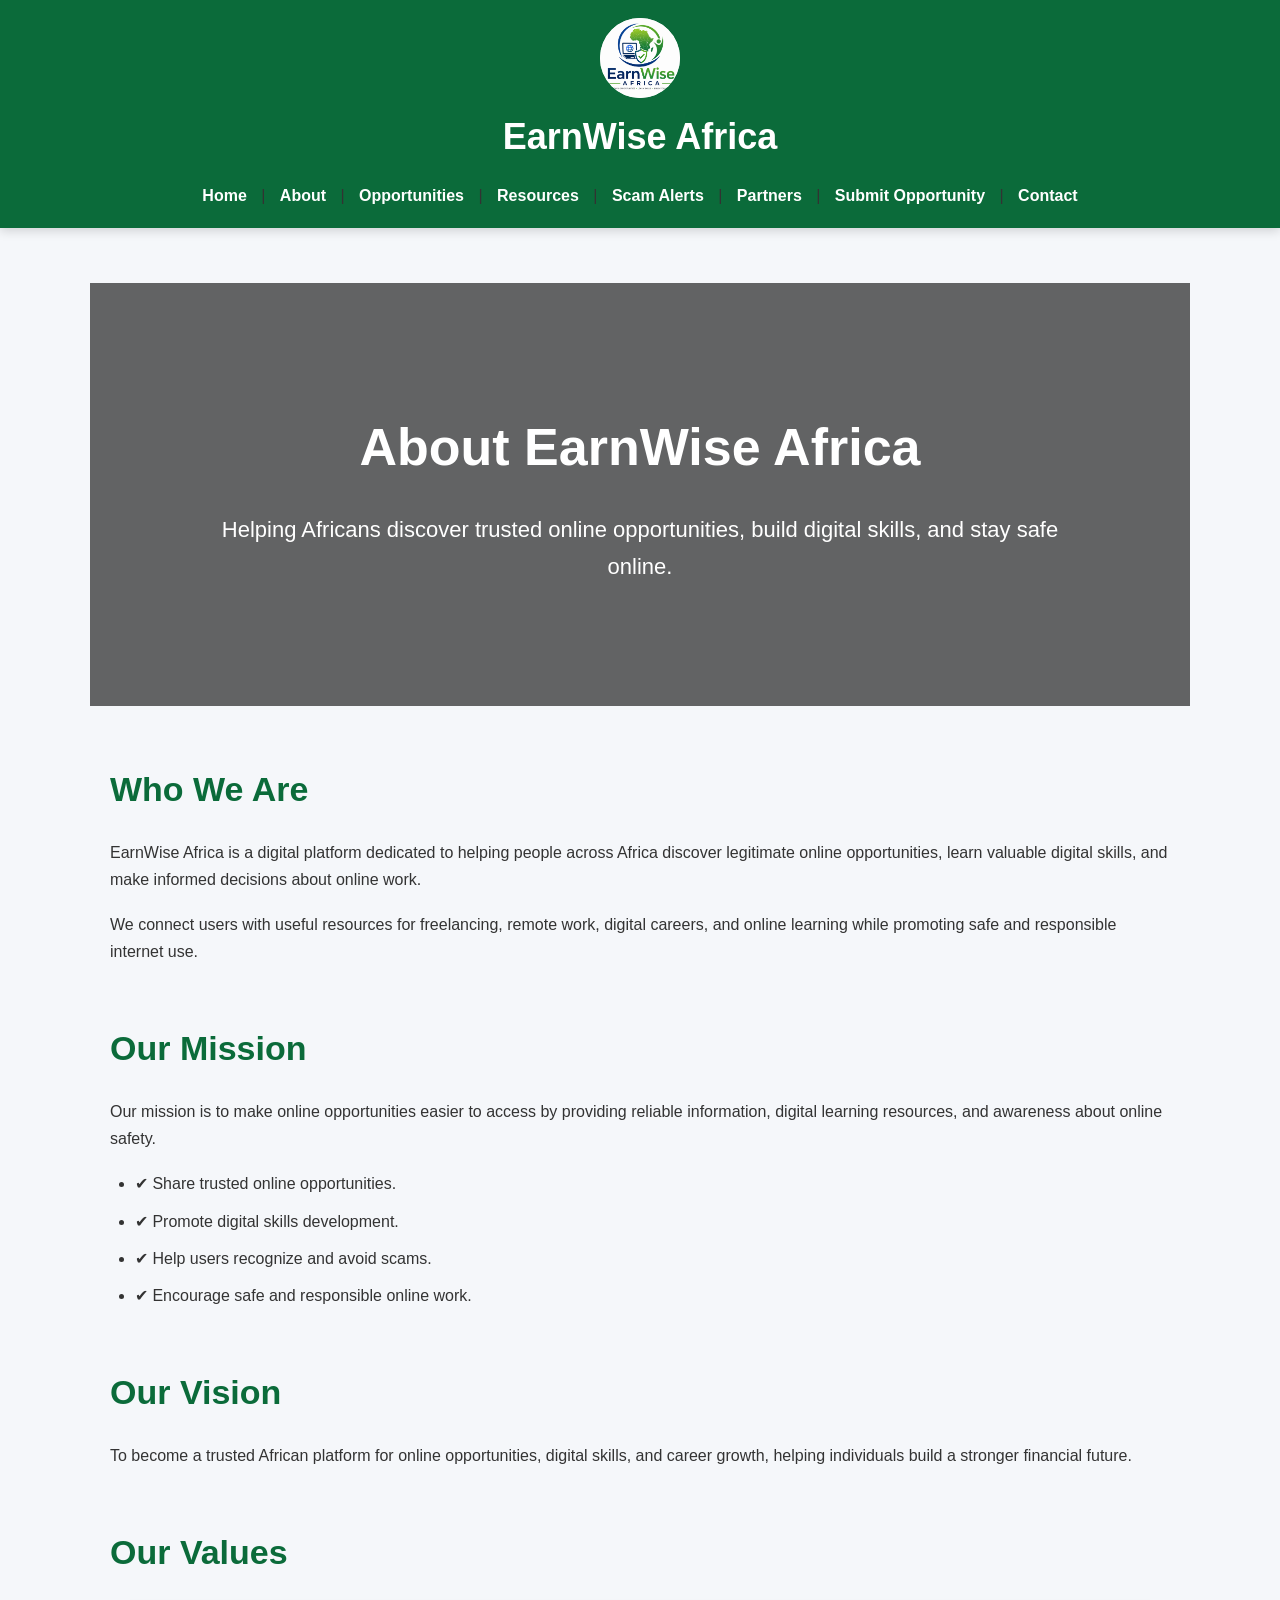
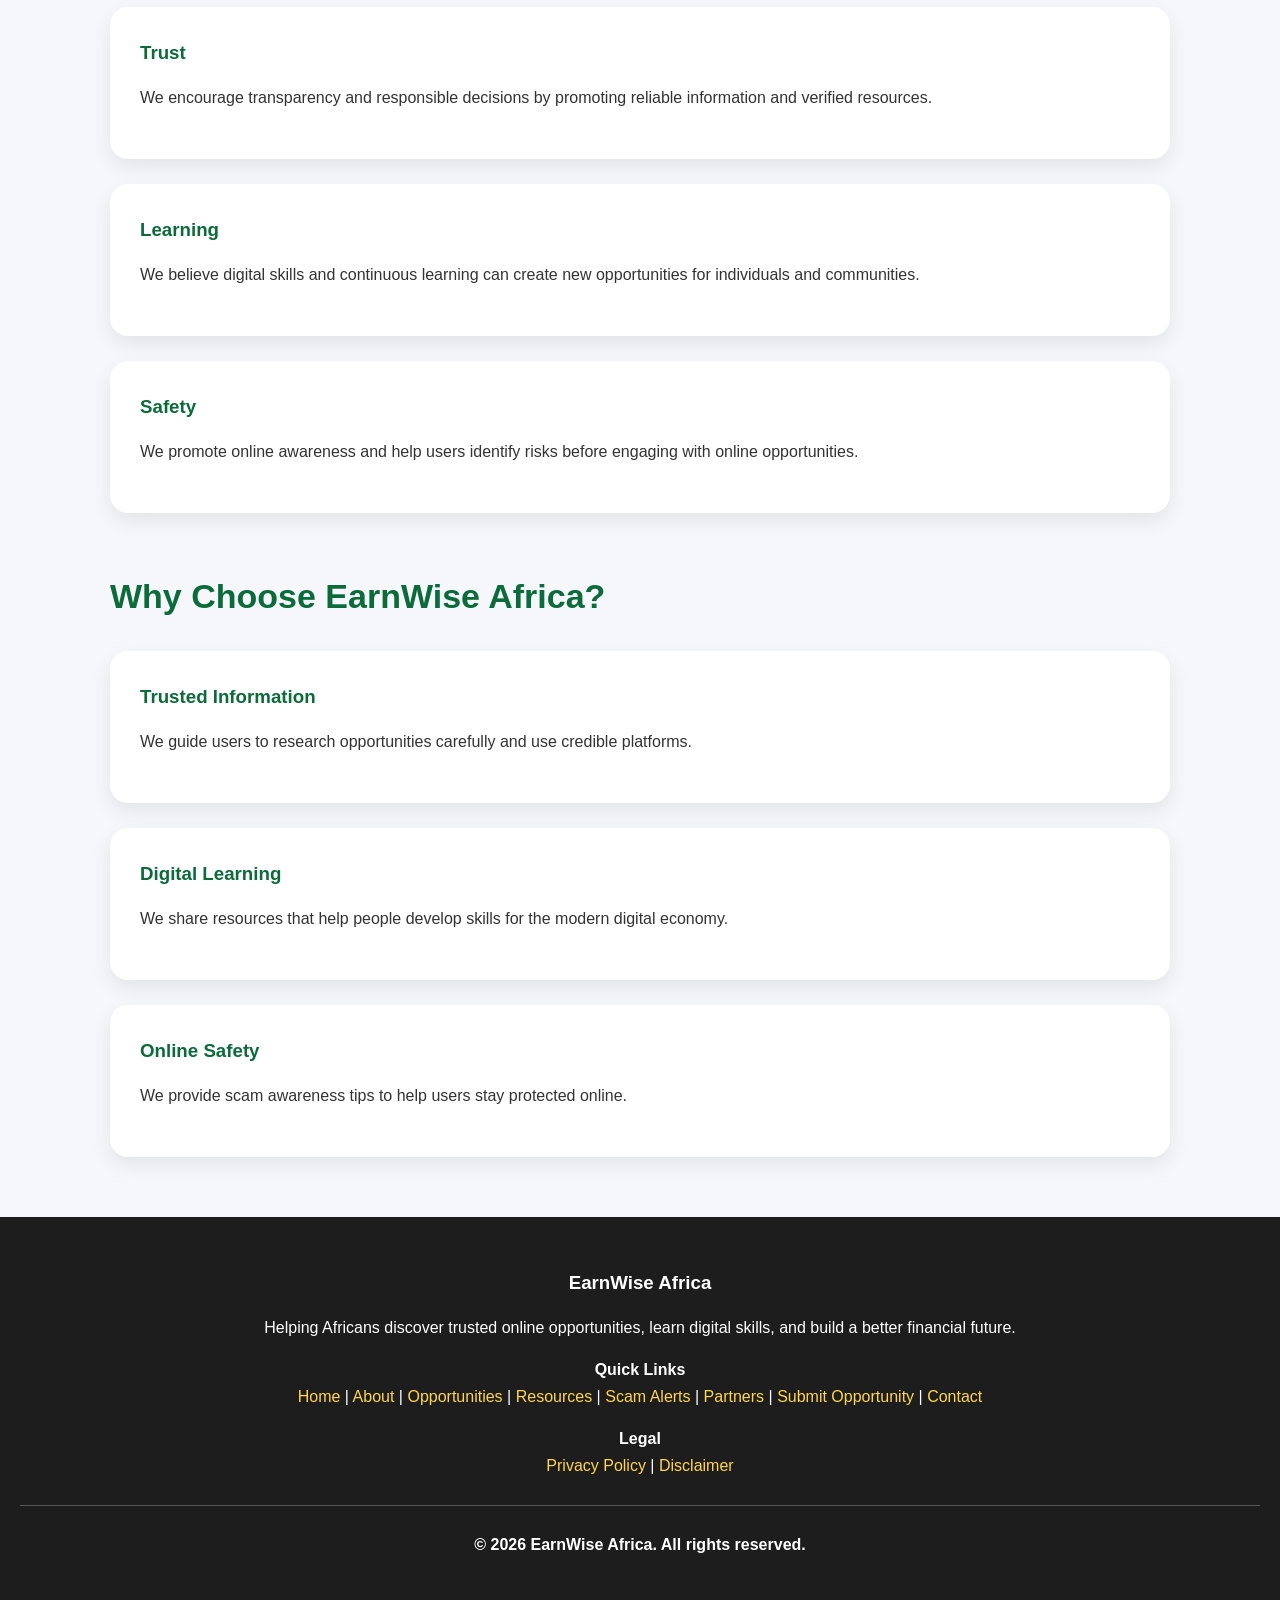
<file: about.html>
<!DOCTYPE html>
<html lang="en">

<head>
  <meta charset="UTF-8">
  <meta name="viewport" content="width=device-width, initial-scale=1.0">
  <title>About | EarnWise Africa</title>
  <link rel="stylesheet" href="style.css">
</head>

<body>

<nav>

<img src="file_00000000fa8471f48bc9422d1ed2f3ad.png" alt="EarnWise Africa Logo" class="logo">

<h2>EarnWise Africa</h2>

<a href="index.html">Home</a> |
<a href="about.html">About</a> |
<a href="opportunities.html">Opportunities</a> |
<a href="resources.html">Resources</a> |
<a href="scam-alerts.html">Scam Alerts</a> |
<a href="partners.html">Partners</a> |
<a href="submit-opportunity.html">Submit Opportunity</a> |
<a href="contact.html">Contact</a>

</nav>


<section class="hero">
  <h1>About EarnWise Africa</h1>
  <p>
    Helping Africans discover trusted online opportunities,
    build digital skills, and stay safe online.
  </p>
</section>


<section>

<h2>Who We Are</h2>

<p>
EarnWise Africa is a digital platform dedicated to helping people across Africa
discover legitimate online opportunities, learn valuable digital skills,
and make informed decisions about online work.
</p>

<p>
We connect users with useful resources for freelancing, remote work,
digital careers, and online learning while promoting safe and responsible
internet use.
</p>

</section>


<section>

<h2>Our Mission</h2>

<p>
Our mission is to make online opportunities easier to access by providing
reliable information, digital learning resources, and awareness about online
safety.
</p>

<ul>
  <li>✔ Share trusted online opportunities.</li>
  <li>✔ Promote digital skills development.</li>
  <li>✔ Help users recognize and avoid scams.</li>
  <li>✔ Encourage safe and responsible online work.</li>
</ul>

</section>


<section>

<h2>Our Vision</h2>

<p>
To become a trusted African platform for online opportunities, digital skills,
and career growth, helping individuals build a stronger financial future.
</p>

</section>


<section>

<h2>Our Values</h2>

<div class="card">

<h3>Trust</h3>

<p>
We encourage transparency and responsible decisions by promoting reliable
information and verified resources.
</p>

</div>


<div class="card">

<h3>Learning</h3>

<p>
We believe digital skills and continuous learning can create new opportunities
for individuals and communities.
</p>

</div>


<div class="card">

<h3>Safety</h3>

<p>
We promote online awareness and help users identify risks before engaging
with online opportunities.
</p>

</div>

</section>


<section>

<h2>Why Choose EarnWise Africa?</h2>

<div class="card">
<h3>Trusted Information</h3>
<p>
We guide users to research opportunities carefully and use credible platforms.
</p>
</div>


<div class="card">
<h3>Digital Learning</h3>
<p>
We share resources that help people develop skills for the modern digital economy.
</p>
</div>


<div class="card">
<h3>Online Safety</h3>
<p>
We provide scam awareness tips to help users stay protected online.
</p>
</div>

</section>


<footer>

<h3>EarnWise Africa</h3>

<p>
Helping Africans discover trusted online opportunities,
learn digital skills, and build a better financial future.
</p>


<p>
<strong>Quick Links</strong><br>
<a href="index.html">Home</a> |
<a href="about.html">About</a> |
<a href="opportunities.html">Opportunities</a> |
<a href="resources.html">Resources</a> |
<a href="scam-alerts.html">Scam Alerts</a> |
<a href="partners.html">Partners</a> |
<a href="submit-opportunity.html">Submit Opportunity</a> |
<a href="contact.html">Contact</a>
</p>


<p>
<strong>Legal</strong><br>
<a href="privacy.html">Privacy Policy</a> |
<a href="disclaimer.html">Disclaimer</a>
</p>


<hr>

<p>
<strong>&copy; 2026 EarnWise Africa. All rights reserved.</strong>
</p>

</footer>


</body>
</html>
</file>
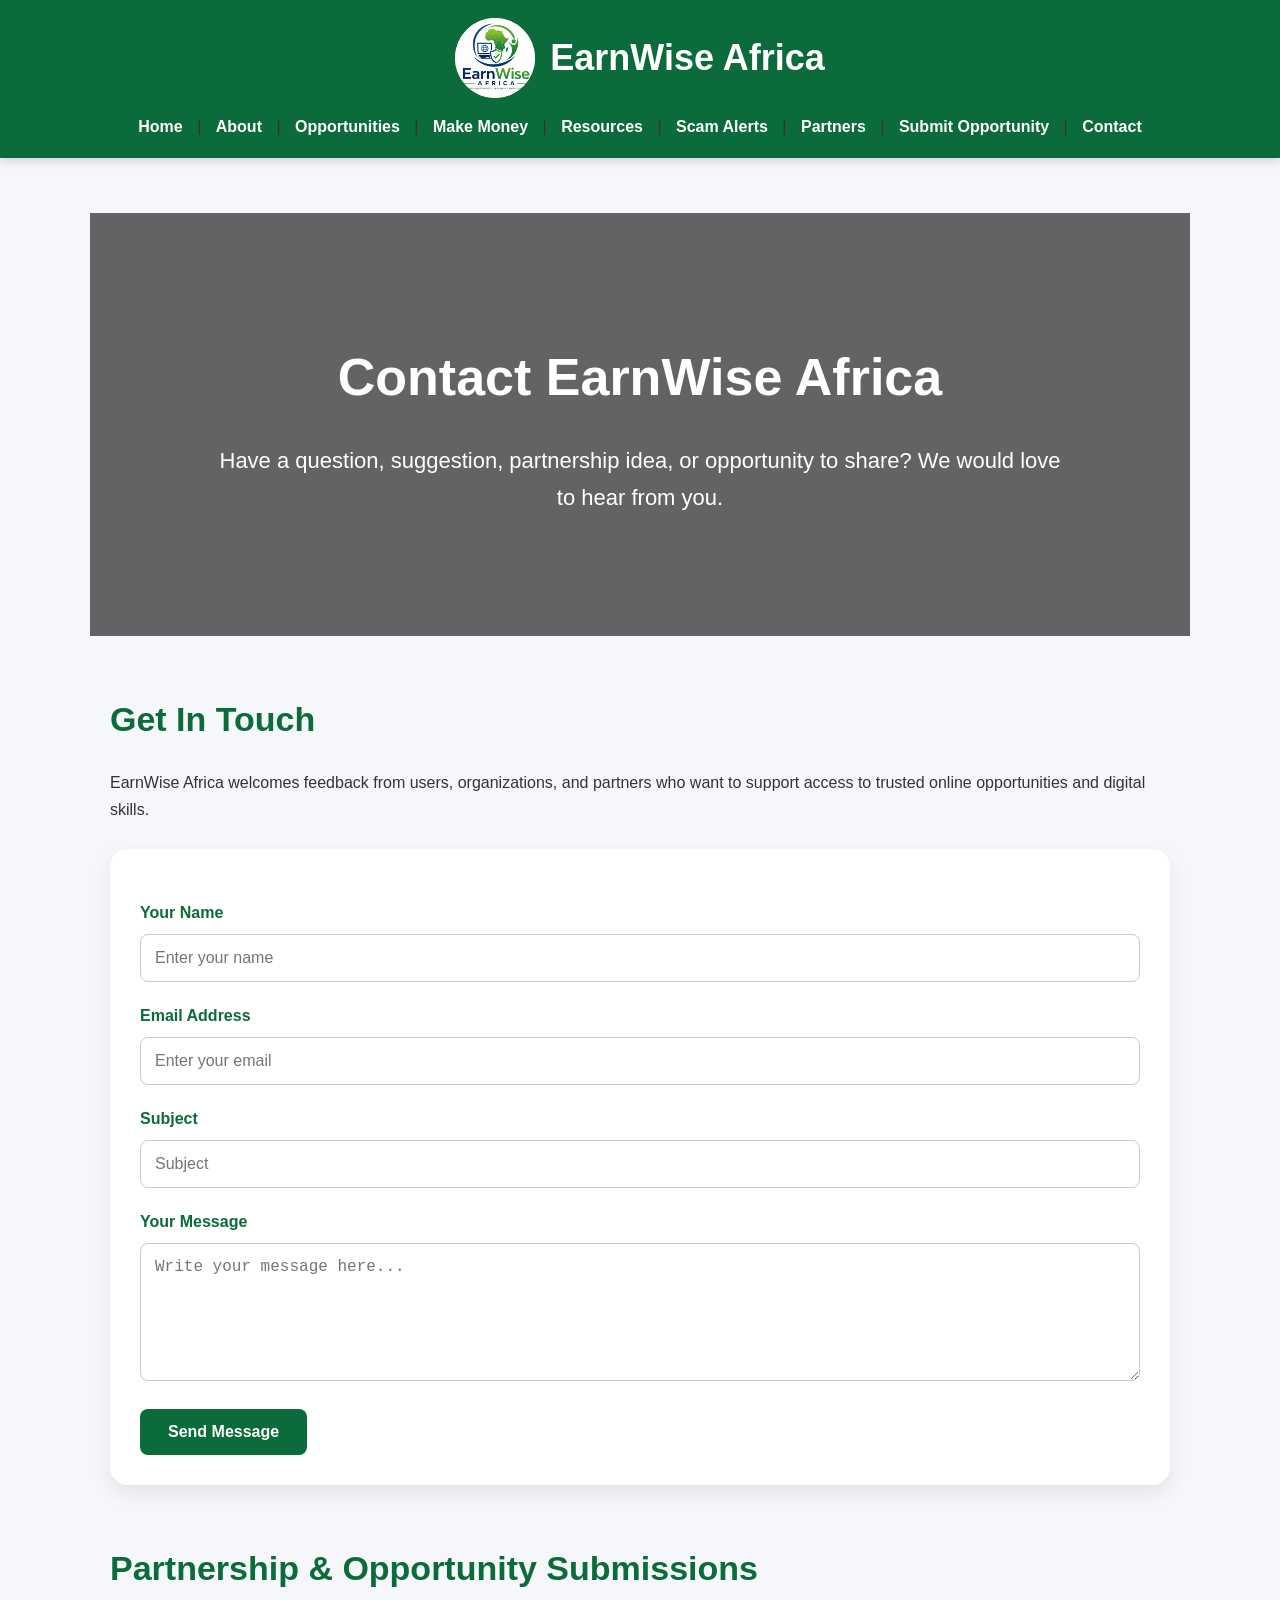
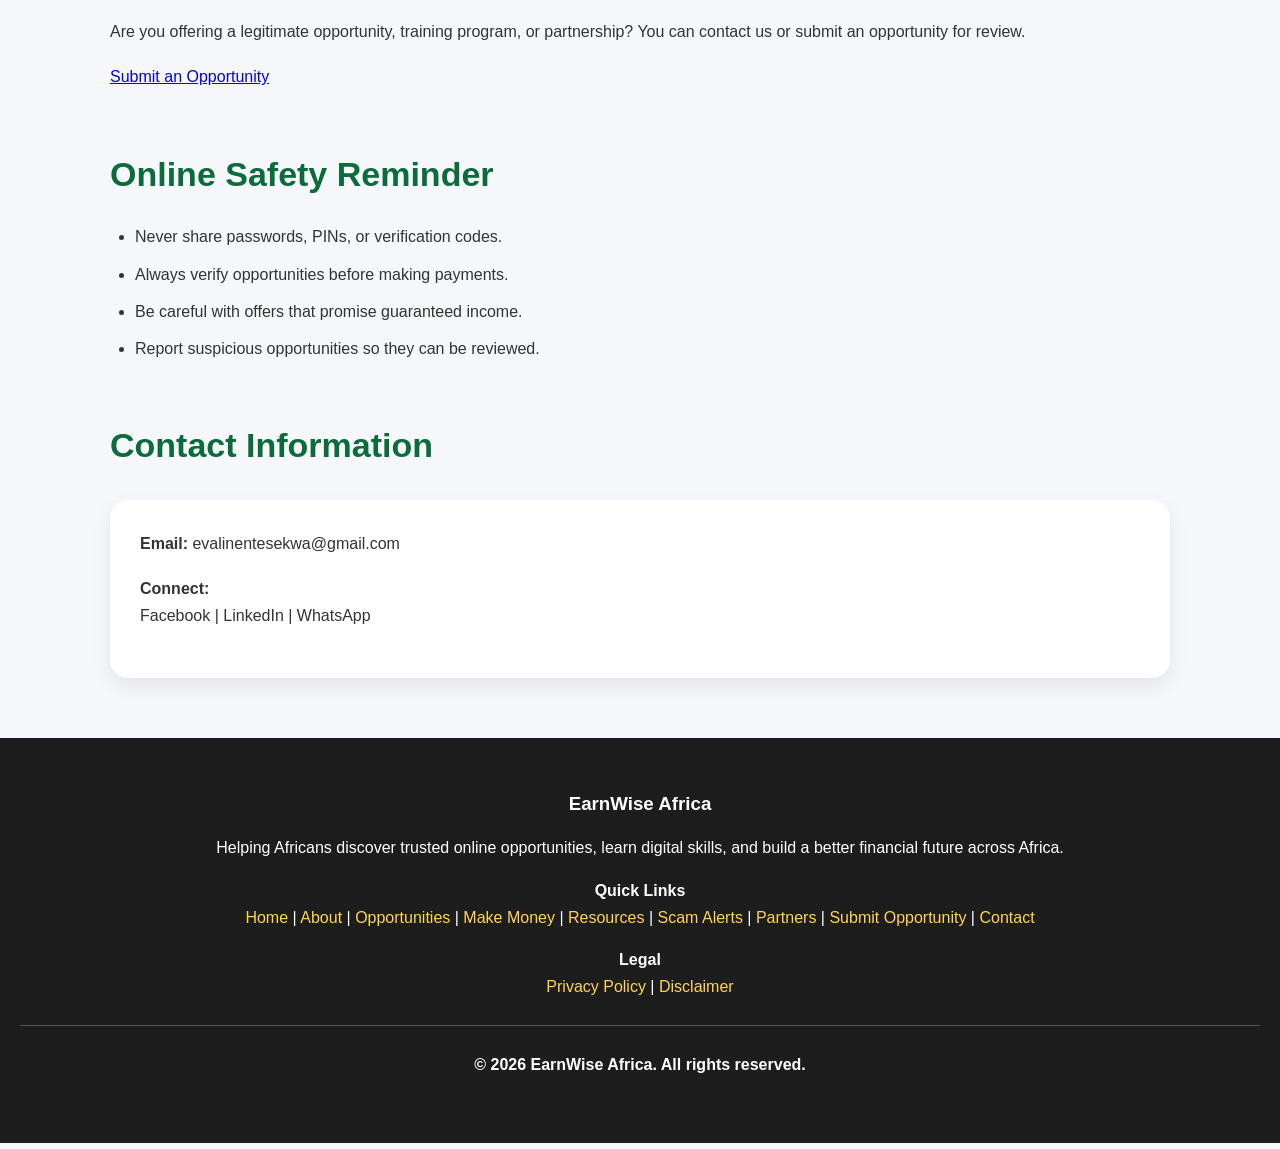
<file: contact.html>
<!DOCTYPE html>
<html lang="en">

<head>
<meta charset="UTF-8">
<meta name="viewport" content="width=device-width, initial-scale=1.0">

<title>Contact | EarnWise Africa</title>

<link rel="stylesheet" href="style.css">
</head>

<body>

<nav>

<div class="logo-container">

<img src="file_00000000fa8471f48bc9422d1ed2f3ad.png"
alt="EarnWise Africa Logo"
class="logo">

<h2>EarnWise Africa</h2>

</div>

<div class="nav-links">

<a href="index.html">Home</a> |
<a href="about.html">About</a> |
<a href="opportunities.html">Opportunities</a> |
<a href="money.html">Make Money</a> |
<a href="resources.html">Resources</a> |
<a href="scam-alerts.html">Scam Alerts</a> |
<a href="partners.html">Partners</a> |
<a href="submit-opportunity.html">Submit Opportunity</a> |
<a href="contact.html">Contact</a>

</div>

</nav>

<section class="hero">

<h1>Contact EarnWise Africa</h1>

<p>
Have a question, suggestion, partnership idea, or opportunity to share?
We would love to hear from you.
</p>

</section>

<section>

<h2>Get In Touch</h2>

<p>
EarnWise Africa welcomes feedback from users, organizations, and partners
who want to support access to trusted online opportunities and digital skills.
</p>

<div class="card">

<form action="https://formspree.io/f/xjgqdejr" method="POST">

<label>Your Name</label>
<input type="text" name="name" placeholder="Enter your name" required>

<label>Email Address</label>
<input type="email" name="email" placeholder="Enter your email" required>

<label>Subject</label>
<input type="text" name="subject" placeholder="Subject" required>

<label>Your Message</label>
<textarea name="message" rows="6" placeholder="Write your message here..." required></textarea>

<button type="submit">Send Message</button>

</form>

</div>

</section>

<section>

<h2>Partnership & Opportunity Submissions</h2>

<p>
Are you offering a legitimate opportunity, training program, or partnership?
You can contact us or submit an opportunity for review.
</p>

<a href="submit-opportunity.html">Submit an Opportunity</a>

</section>

<section>

<h2>Online Safety Reminder</h2>

<ul>
<li>Never share passwords, PINs, or verification codes.</li>
<li>Always verify opportunities before making payments.</li>
<li>Be careful with offers that promise guaranteed income.</li>
<li>Report suspicious opportunities so they can be reviewed.</li>
</ul>

</section>

<section>

<h2>Contact Information</h2>

<div class="card">

<p>
<strong>Email:</strong> evalinentesekwa@gmail.com
</p>

<p>
<strong>Connect:</strong><br>
Facebook | LinkedIn | WhatsApp
</p>

</div>

</section>

<footer>

<h3>EarnWise Africa</h3>

<p>
Helping Africans discover trusted online opportunities,
learn digital skills, and build a better financial future across Africa.
</p>

<p>
<strong>Quick Links</strong><br>
<a href="index.html">Home</a> |
<a href="about.html">About</a> |
<a href="opportunities.html">Opportunities</a> |
<a href="money.html">Make Money</a> |
<a href="resources.html">Resources</a> |
<a href="scam-alerts.html">Scam Alerts</a> |
<a href="partners.html">Partners</a> |
<a href="submit-opportunity.html">Submit Opportunity</a> |
<a href="contact.html">Contact</a>
</p>

<p>
<strong>Legal</strong><br>
<a href="privacy.html">Privacy Policy</a> |
<a href="disclaimer.html">Disclaimer</a>
</p>

<hr>

<p>
<strong>&copy; 2026 EarnWise Africa. All rights reserved.</strong>
</p>

</footer>

</body>
</html>
</file>
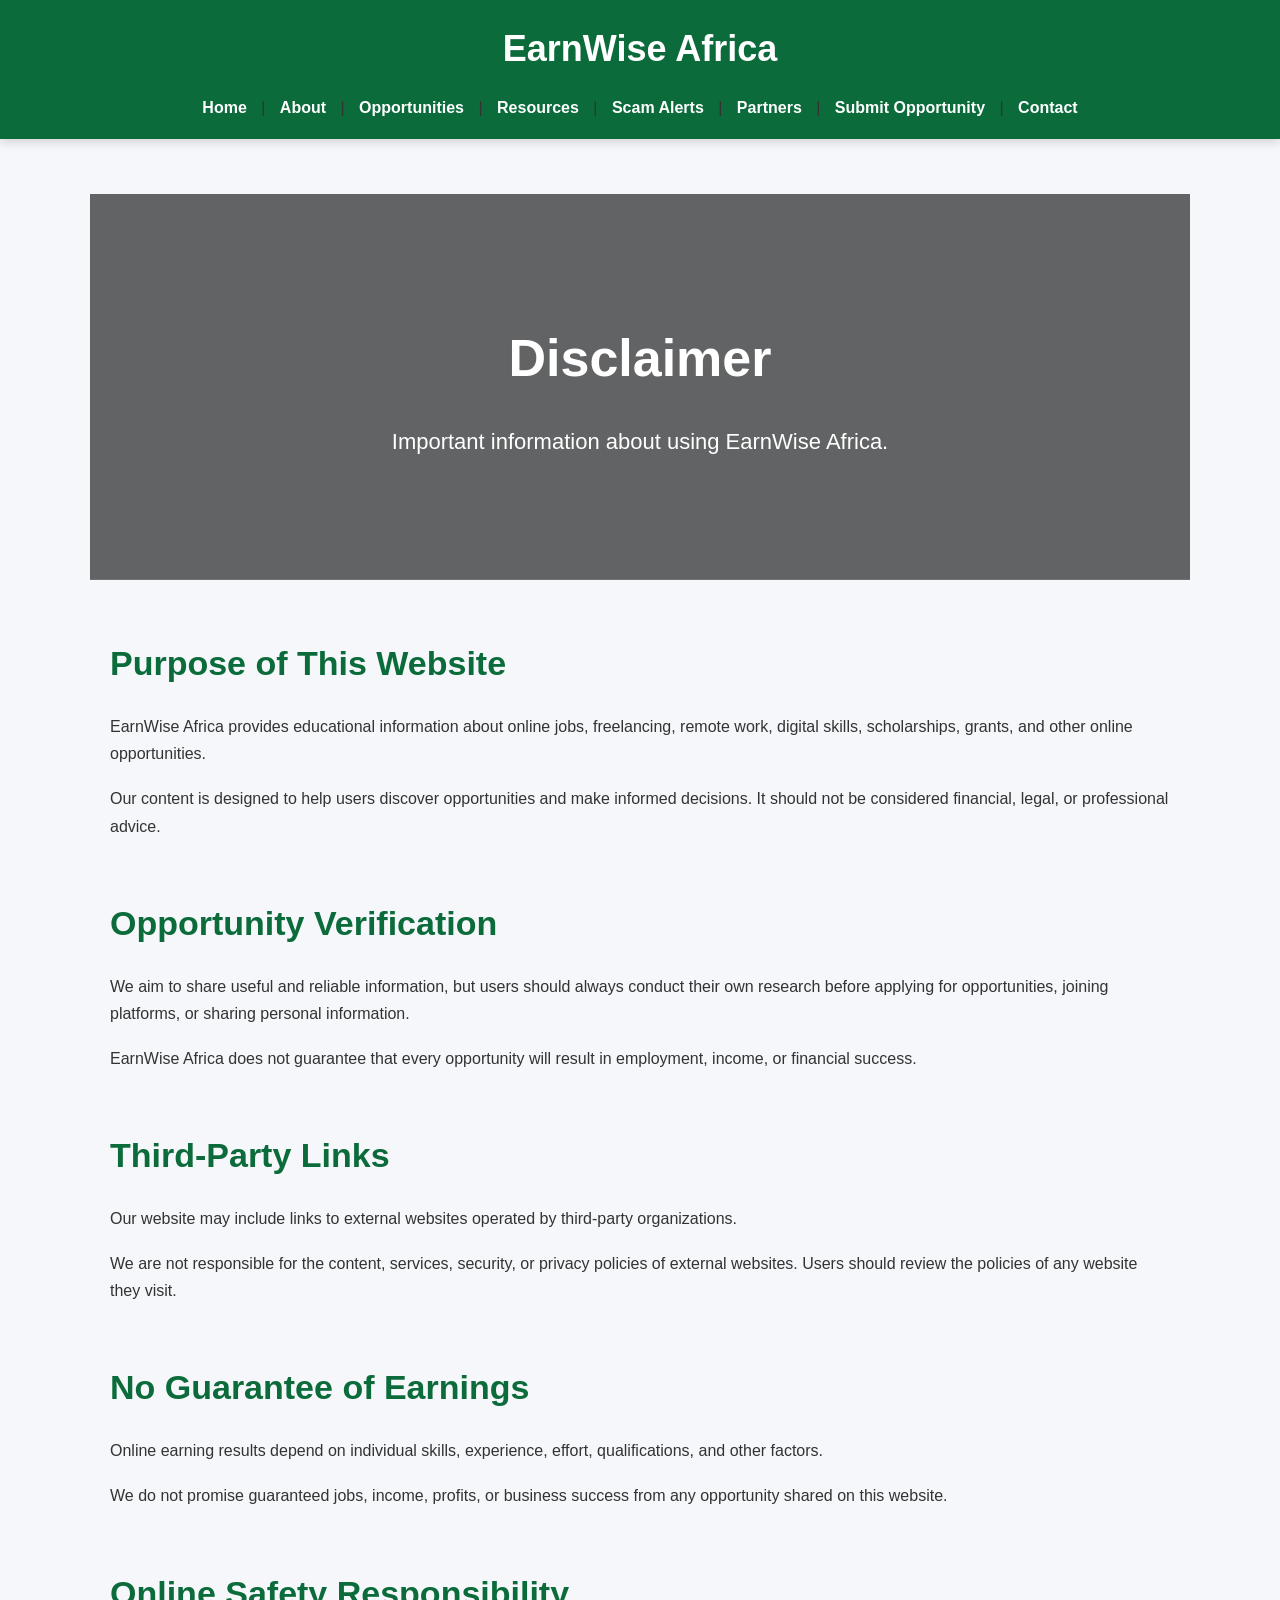
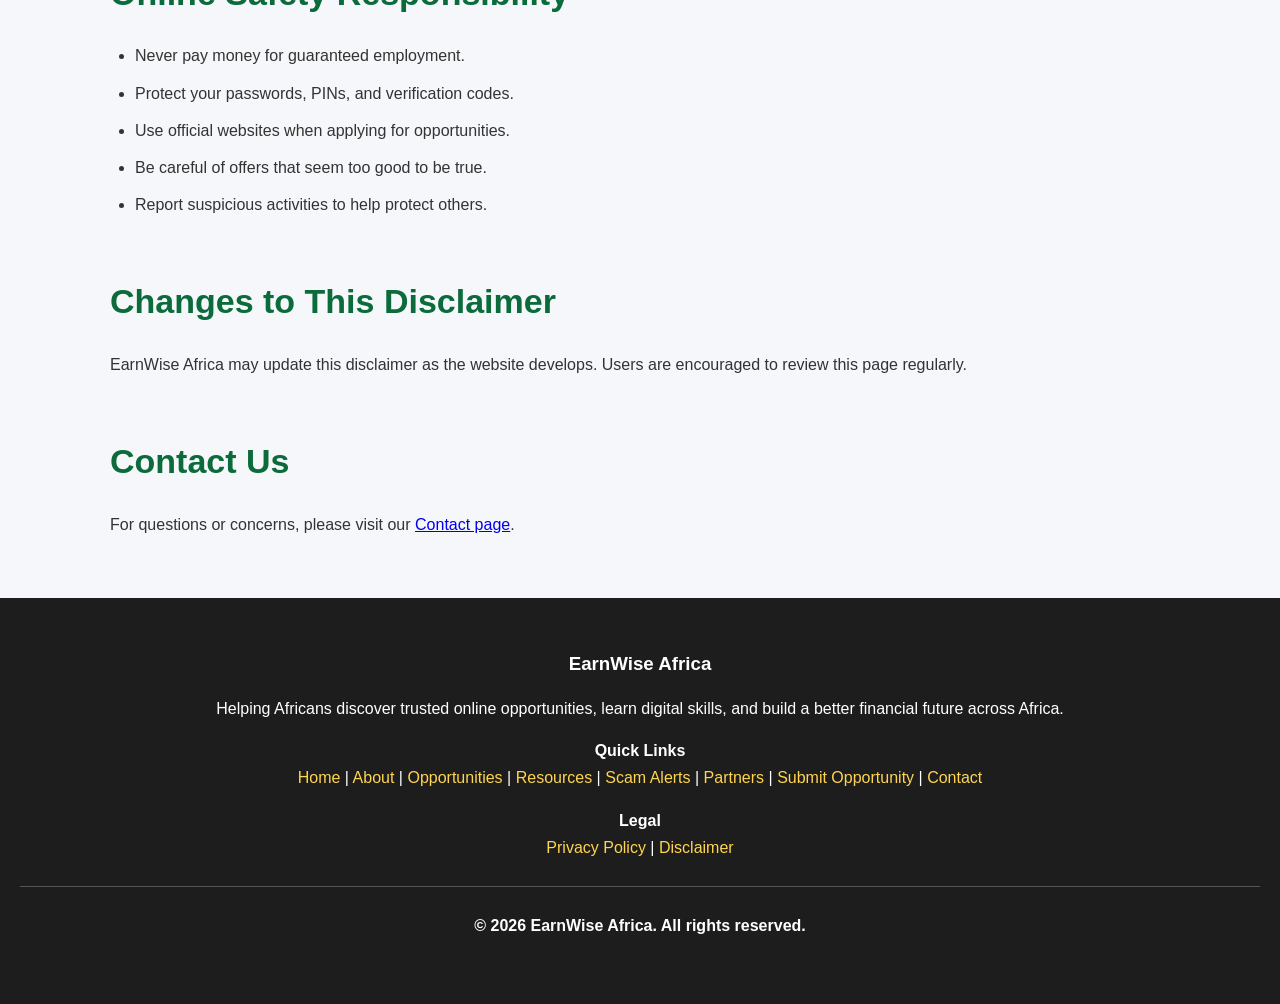
<file: disclaimer.html>
<!DOCTYPE html>
<html lang="en">

<head>
<meta charset="UTF-8">
<meta name="viewport" content="width=device-width, initial-scale=1.0">
<title>Disclaimer | EarnWise Africa</title>
<link rel="stylesheet" href="style.css">
</head>

<body>

<nav>
<h2>EarnWise Africa</h2>
<a href="index.html">Home</a> |
<a href="about.html">About</a> |
<a href="opportunities.html">Opportunities</a> |
<a href="resources.html">Resources</a> |
<a href="scam-alerts.html">Scam Alerts</a> |
<a href="partners.html">Partners</a> |
<a href="submit-opportunity.html">Submit Opportunity</a> |
<a href="contact.html">Contact</a>
</nav>


<section class="hero">

<h1>Disclaimer</h1>

<p>
Important information about using EarnWise Africa.
</p>

</section>


<section>

<h2>Purpose of This Website</h2>

<p>
EarnWise Africa provides educational information about online jobs,
freelancing, remote work, digital skills, scholarships, grants, and other
online opportunities.
</p>

<p>
Our content is designed to help users discover opportunities and make
informed decisions. It should not be considered financial, legal, or
professional advice.
</p>

</section>


<section>

<h2>Opportunity Verification</h2>

<p>
We aim to share useful and reliable information, but users should always
conduct their own research before applying for opportunities, joining
platforms, or sharing personal information.
</p>

<p>
EarnWise Africa does not guarantee that every opportunity will result in
employment, income, or financial success.
</p>

</section>


<section>

<h2>Third-Party Links</h2>

<p>
Our website may include links to external websites operated by third-party
organizations.
</p>

<p>
We are not responsible for the content, services, security, or privacy
policies of external websites. Users should review the policies of any
website they visit.
</p>

</section>


<section>

<h2>No Guarantee of Earnings</h2>

<p>
Online earning results depend on individual skills, experience, effort,
qualifications, and other factors.
</p>

<p>
We do not promise guaranteed jobs, income, profits, or business success from
any opportunity shared on this website.
</p>

</section>


<section>

<h2>Online Safety Responsibility</h2>

<ul>
<li>Never pay money for guaranteed employment.</li>
<li>Protect your passwords, PINs, and verification codes.</li>
<li>Use official websites when applying for opportunities.</li>
<li>Be careful of offers that seem too good to be true.</li>
<li>Report suspicious activities to help protect others.</li>
</ul>

</section>


<section>

<h2>Changes to This Disclaimer</h2>

<p>
EarnWise Africa may update this disclaimer as the website develops. Users
are encouraged to review this page regularly.
</p>

</section>


<section>

<h2>Contact Us</h2>

<p>
For questions or concerns, please visit our
<a href="contact.html">Contact page</a>.
</p>

</section>


<footer>

<h3>EarnWise Africa</h3>

<p>
Helping Africans discover trusted online opportunities,
learn digital skills, and build a better financial future across Africa.
</p>


<p>
<strong>Quick Links</strong><br>
<a href="index.html">Home</a> |
<a href="about.html">About</a> |
<a href="opportunities.html">Opportunities</a> |
<a href="resources.html">Resources</a> |
<a href="scam-alerts.html">Scam Alerts</a> |
<a href="partners.html">Partners</a> |
<a href="submit-opportunity.html">Submit Opportunity</a> |
<a href="contact.html">Contact</a>
</p>


<p>
<strong>Legal</strong><br>
<a href="privacy.html">Privacy Policy</a> |
<a href="disclaimer.html">Disclaimer</a>
</p>


<hr>

<p>
<strong>&copy; 2026 EarnWise Africa. All rights reserved.</strong>
</p>

</footer>

</body>
</html>
</file>
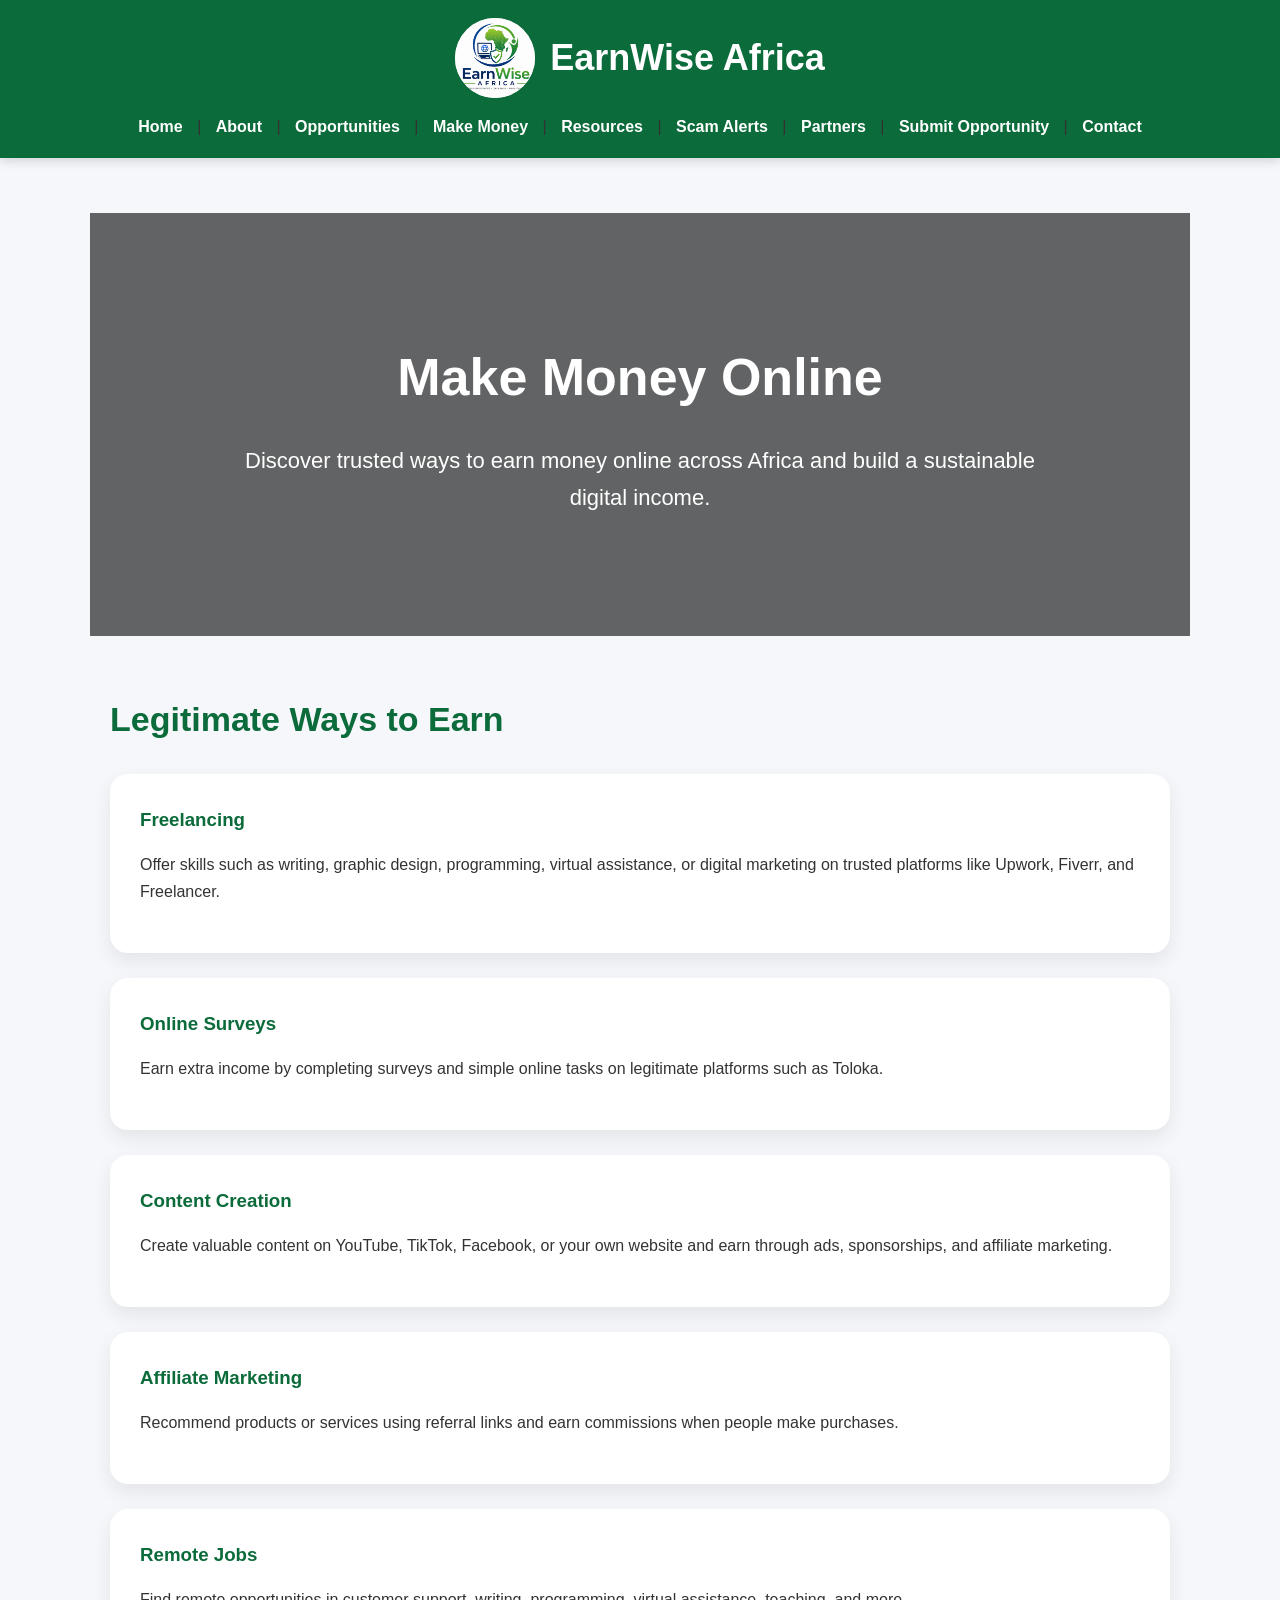
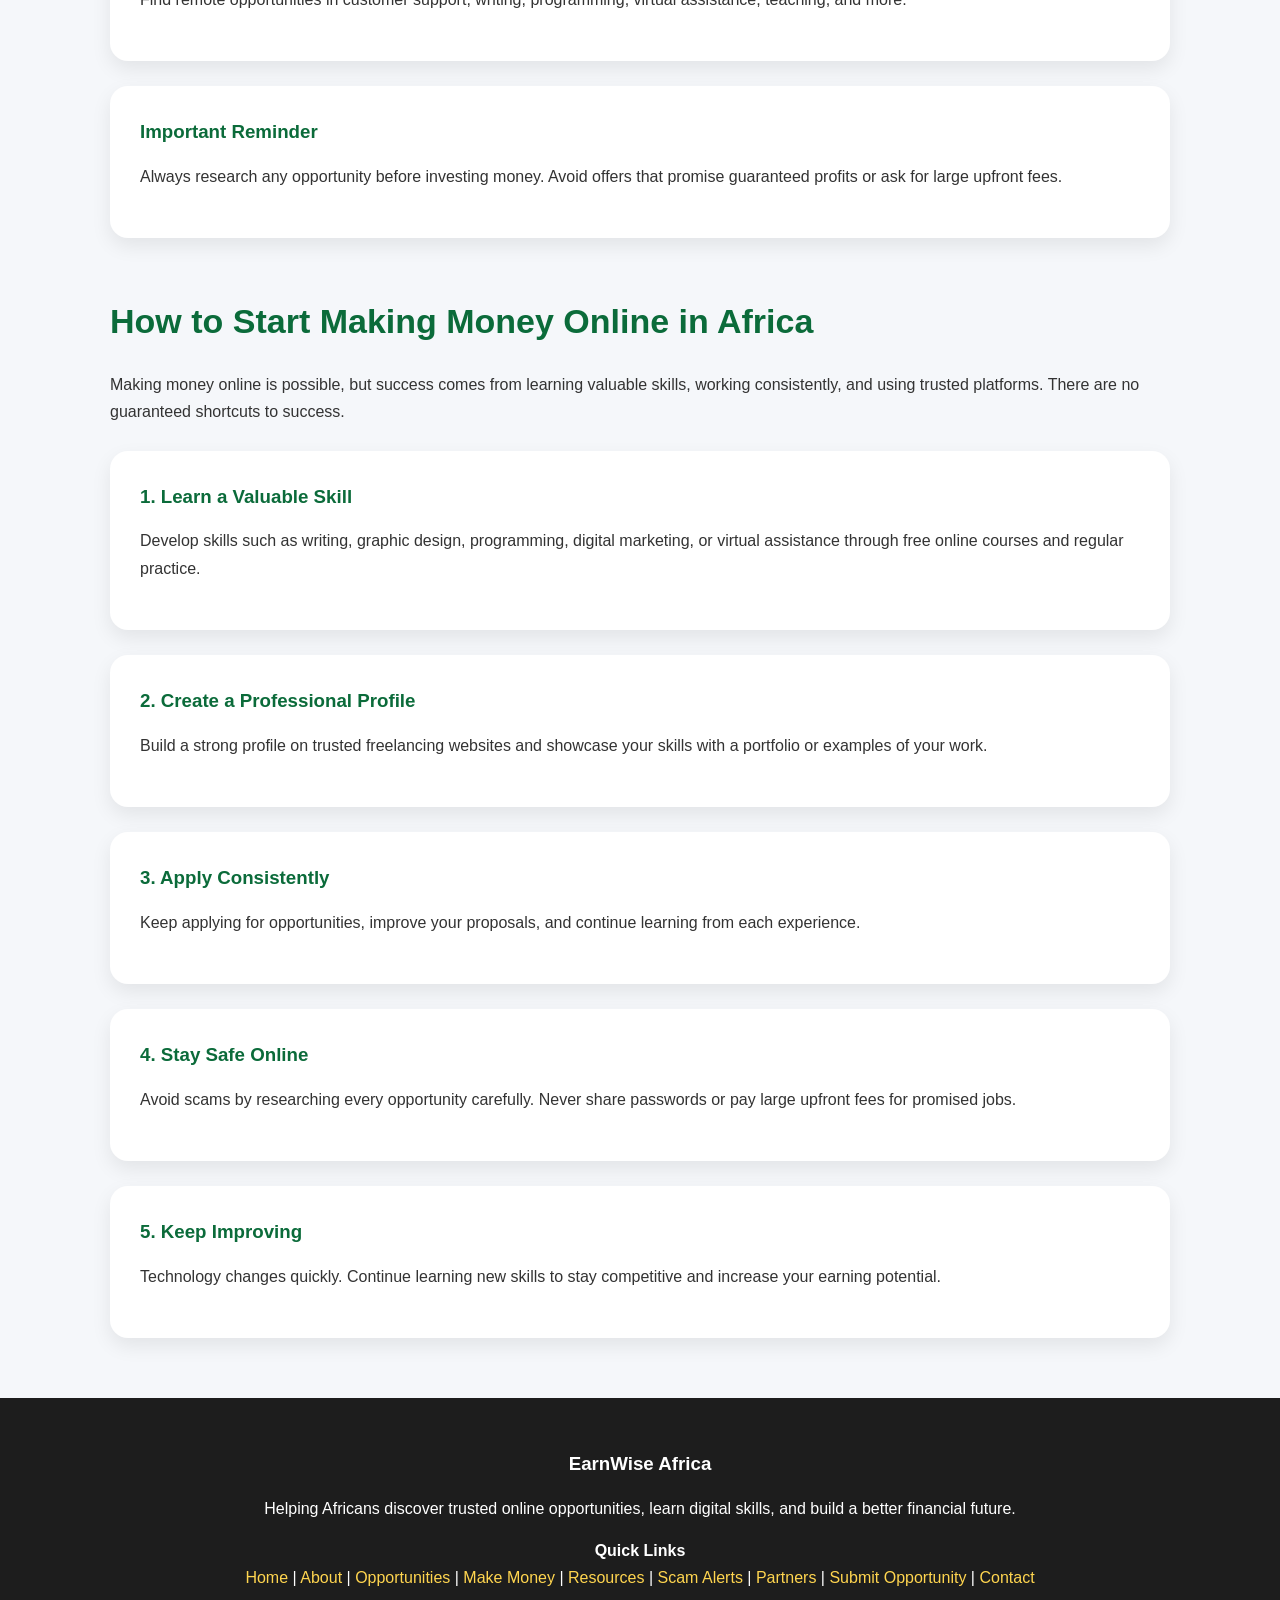
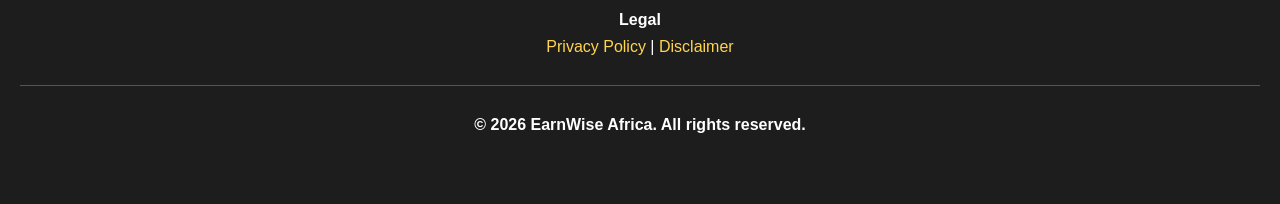
<file: money.html>
<!DOCTYPE html>
<html lang="en">

<head>
<meta charset="UTF-8">
<meta name="viewport" content="width=device-width, initial-scale=1.0">

<title>Make Money Online | EarnWise Africa</title>

<link rel="stylesheet" href="style.css">
</head>

<body>

<nav>

<div class="logo-container">

<img src="file_00000000fa8471f48bc9422d1ed2f3ad.png"
alt="EarnWise Africa Logo"
class="logo">

<h2>EarnWise Africa</h2>

</div>

<div class="nav-links">

<a href="index.html">Home</a> |
<a href="about.html">About</a> |
<a href="opportunities.html">Opportunities</a> |
<a href="money.html">Make Money</a> |
<a href="resources.html">Resources</a> |
<a href="scam-alerts.html">Scam Alerts</a> |
<a href="partners.html">Partners</a> |
<a href="submit-opportunity.html">Submit Opportunity</a> |
<a href="contact.html">Contact</a>

</div>

</nav>

<section class="hero">

<h1>Make Money Online</h1>

<p>
Discover trusted ways to earn money online across Africa and build a sustainable digital income.
</p>

</section>

<section>

<h2>Legitimate Ways to Earn</h2>

<div class="card">
<h3>Freelancing</h3>
<p>
Offer skills such as writing, graphic design, programming, virtual assistance, or digital marketing on trusted platforms like Upwork, Fiverr, and Freelancer.
</p>
</div>

<div class="card">
<h3>Online Surveys</h3>
<p>
Earn extra income by completing surveys and simple online tasks on legitimate platforms such as Toloka.
</p>
</div>

<div class="card">
<h3>Content Creation</h3>
<p>
Create valuable content on YouTube, TikTok, Facebook, or your own website and earn through ads, sponsorships, and affiliate marketing.
</p>
</div>

<div class="card">
<h3>Affiliate Marketing</h3>
<p>
Recommend products or services using referral links and earn commissions when people make purchases.
</p>
</div>

<div class="card">
<h3>Remote Jobs</h3>
<p>
Find remote opportunities in customer support, writing, programming, virtual assistance, teaching, and more.
</p>
</div>

<div class="card">
<h3>Important Reminder</h3>
<p>
Always research any opportunity before investing money. Avoid offers that promise guaranteed profits or ask for large upfront fees.
</p>
</div>

</section>

<section>

<h2>How to Start Making Money Online in Africa</h2>

<p>
Making money online is possible, but success comes from learning valuable skills, working consistently, and using trusted platforms. There are no guaranteed shortcuts to success.
</p>

<div class="card">
<h3>1. Learn a Valuable Skill</h3>
<p>
Develop skills such as writing, graphic design, programming, digital marketing, or virtual assistance through free online courses and regular practice.
</p>
</div>

<div class="card">
<h3>2. Create a Professional Profile</h3>
<p>
Build a strong profile on trusted freelancing websites and showcase your skills with a portfolio or examples of your work.
</p>
</div>

<div class="card">
<h3>3. Apply Consistently</h3>
<p>
Keep applying for opportunities, improve your proposals, and continue learning from each experience.
</p>
</div>

<div class="card">
<h3>4. Stay Safe Online</h3>
<p>
Avoid scams by researching every opportunity carefully. Never share passwords or pay large upfront fees for promised jobs.
</p>
</div>

<div class="card">
<h3>5. Keep Improving</h3>
<p>
Technology changes quickly. Continue learning new skills to stay competitive and increase your earning potential.
</p>
</div>

</section>

<footer>

<h3>EarnWise Africa</h3>

<p>
Helping Africans discover trusted online opportunities, learn digital skills, and build a better financial future.
</p>

<p>
<strong>Quick Links</strong><br>

<a href="index.html">Home</a> |
<a href="about.html">About</a> |
<a href="opportunities.html">Opportunities</a> |
<a href="money.html">Make Money</a> |
<a href="resources.html">Resources</a> |
<a href="scam-alerts.html">Scam Alerts</a> |
<a href="partners.html">Partners</a> |
<a href="submit-opportunity.html">Submit Opportunity</a> |
<a href="contact.html">Contact</a>

</p>

<p>
<strong>Legal</strong><br>

<a href="privacy.html">Privacy Policy</a> |
<a href="disclaimer.html">Disclaimer</a>

</p>

<hr>

<p>
<strong>&copy; 2026 EarnWise Africa. All rights reserved.</strong>
</p>

</footer>

</body>
</html>
</file>
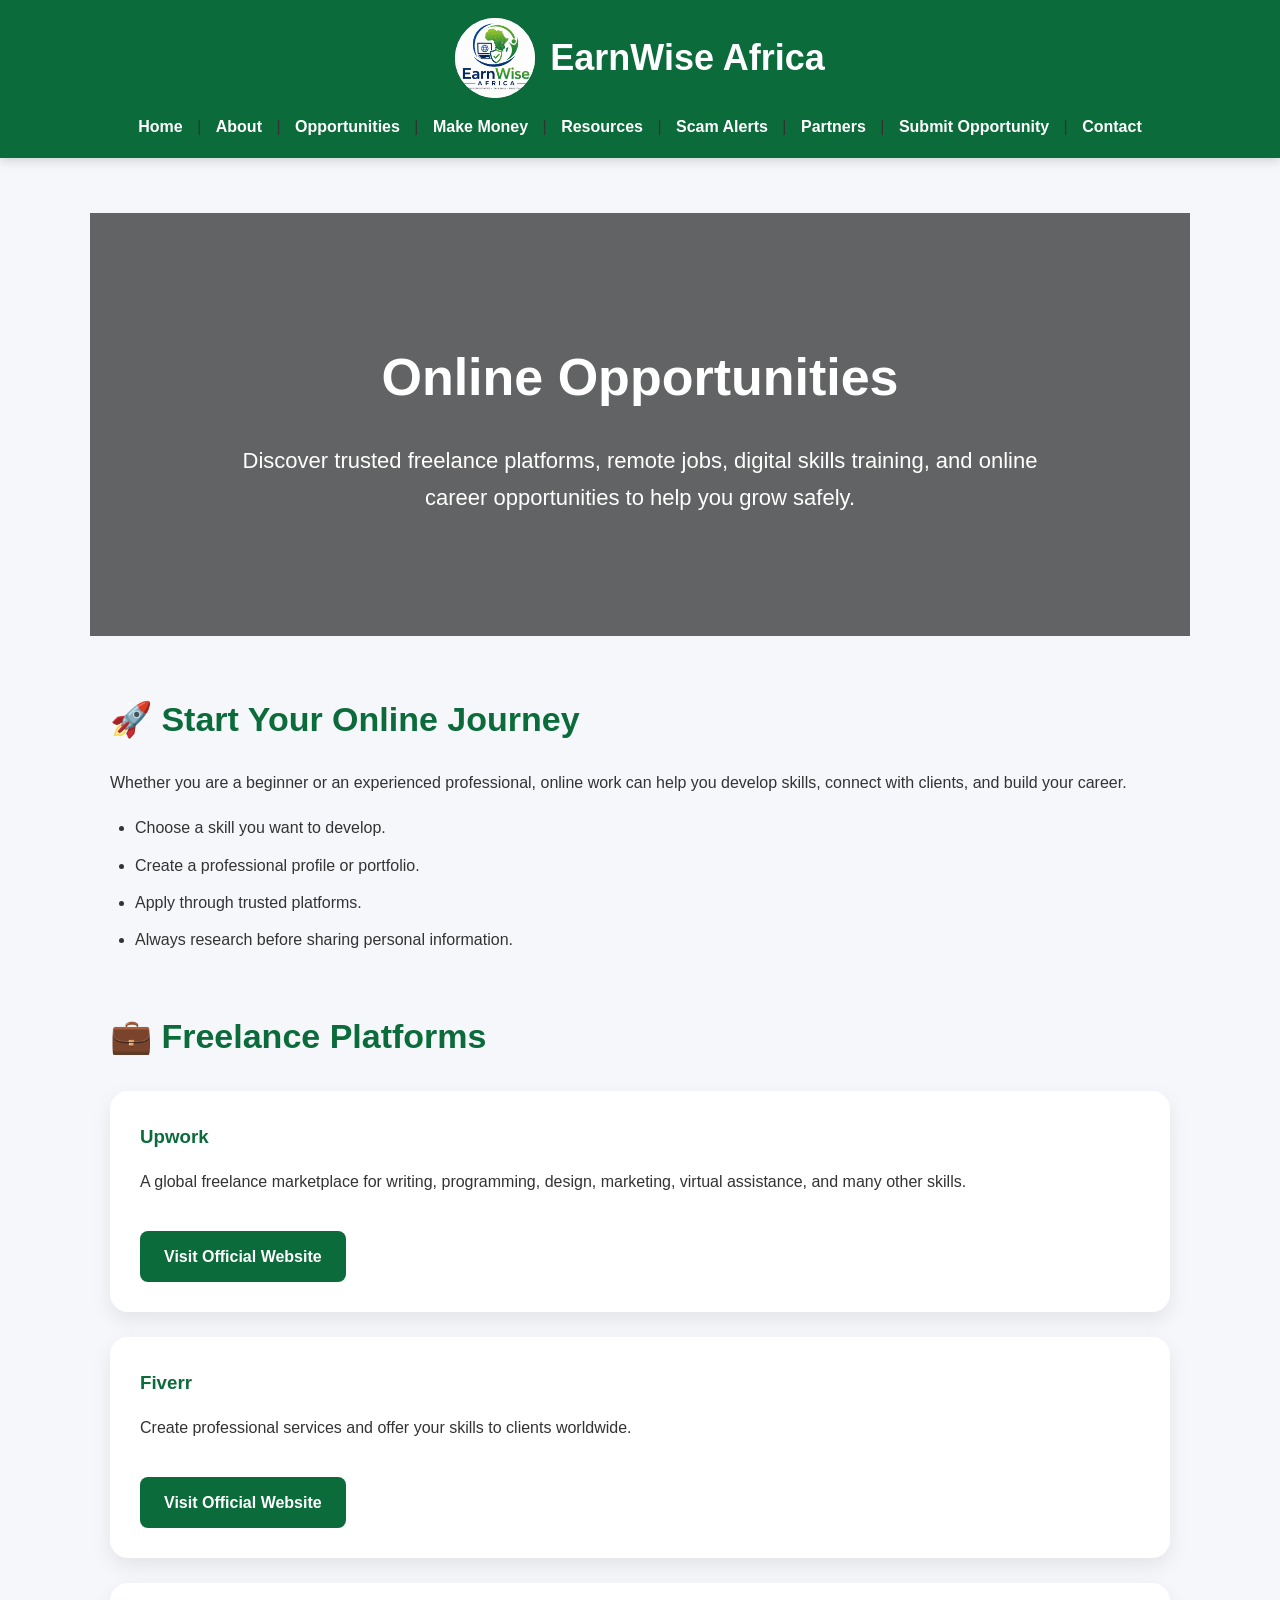
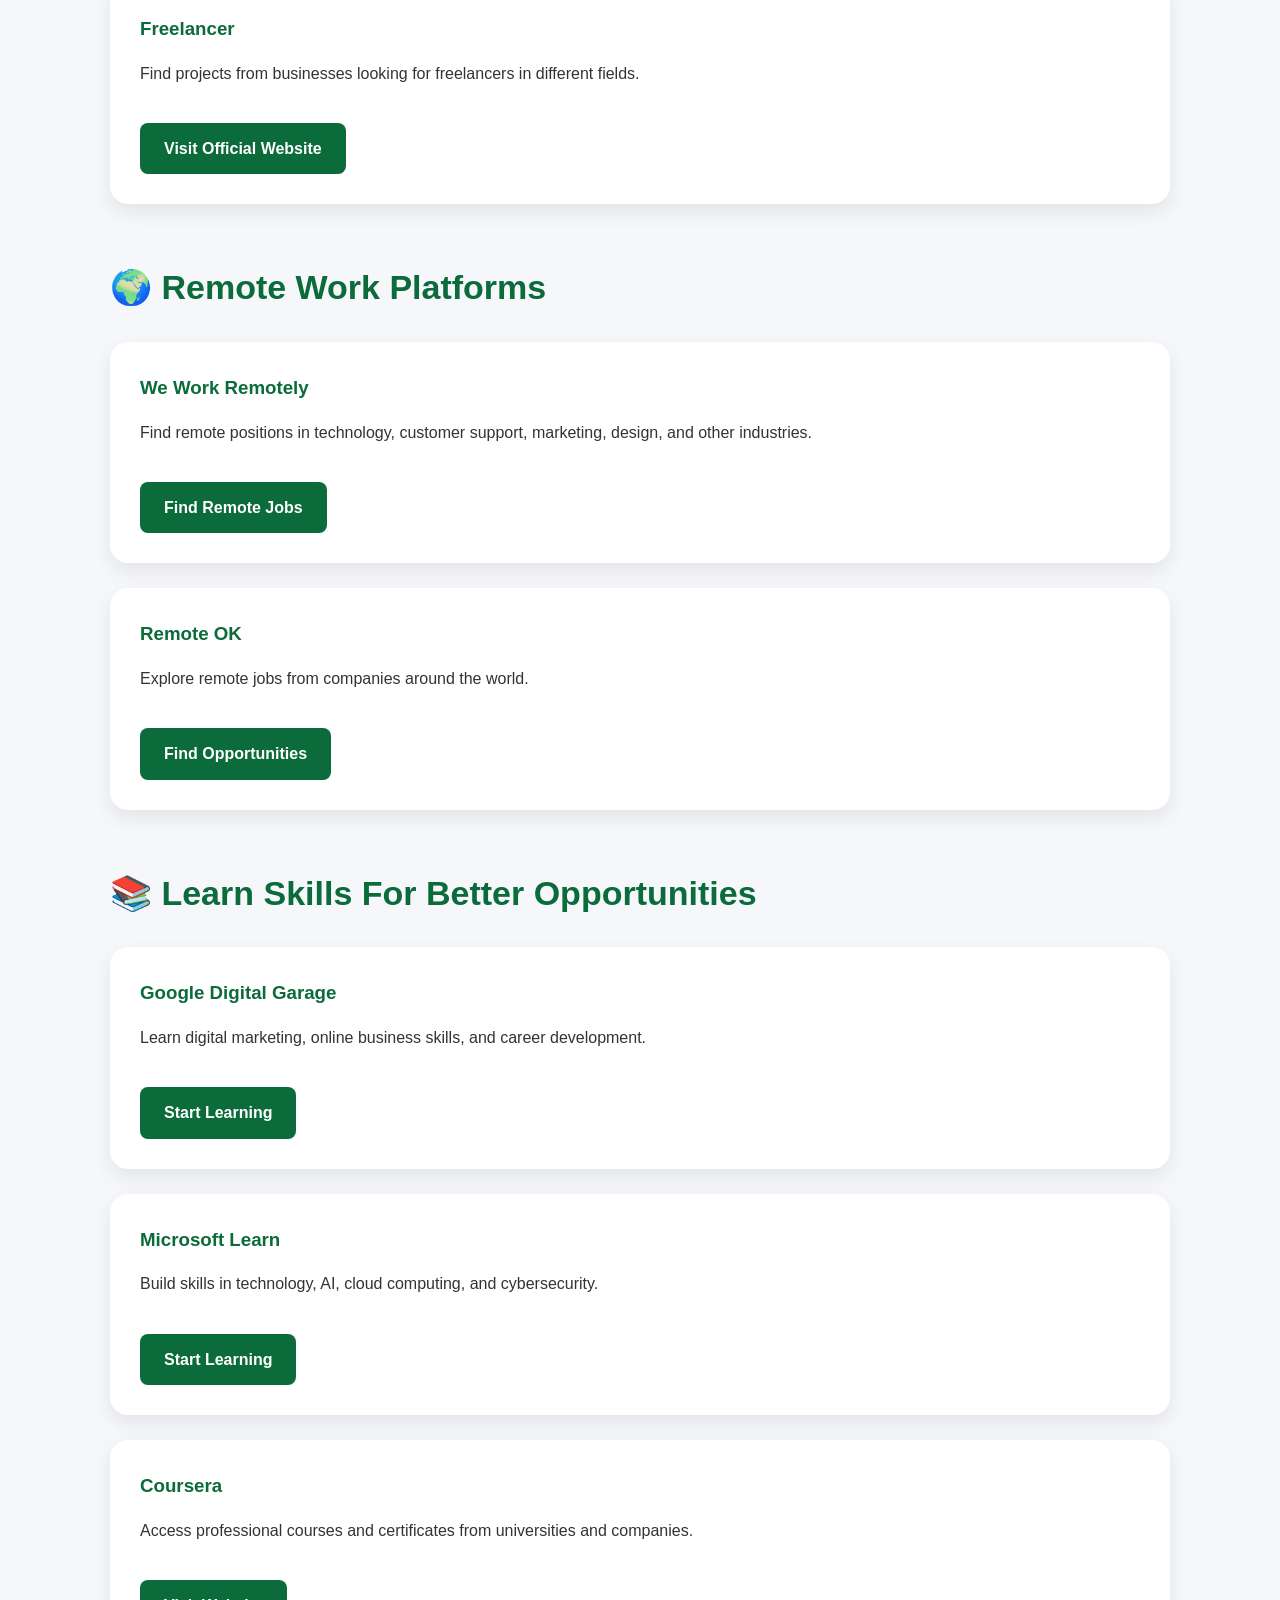
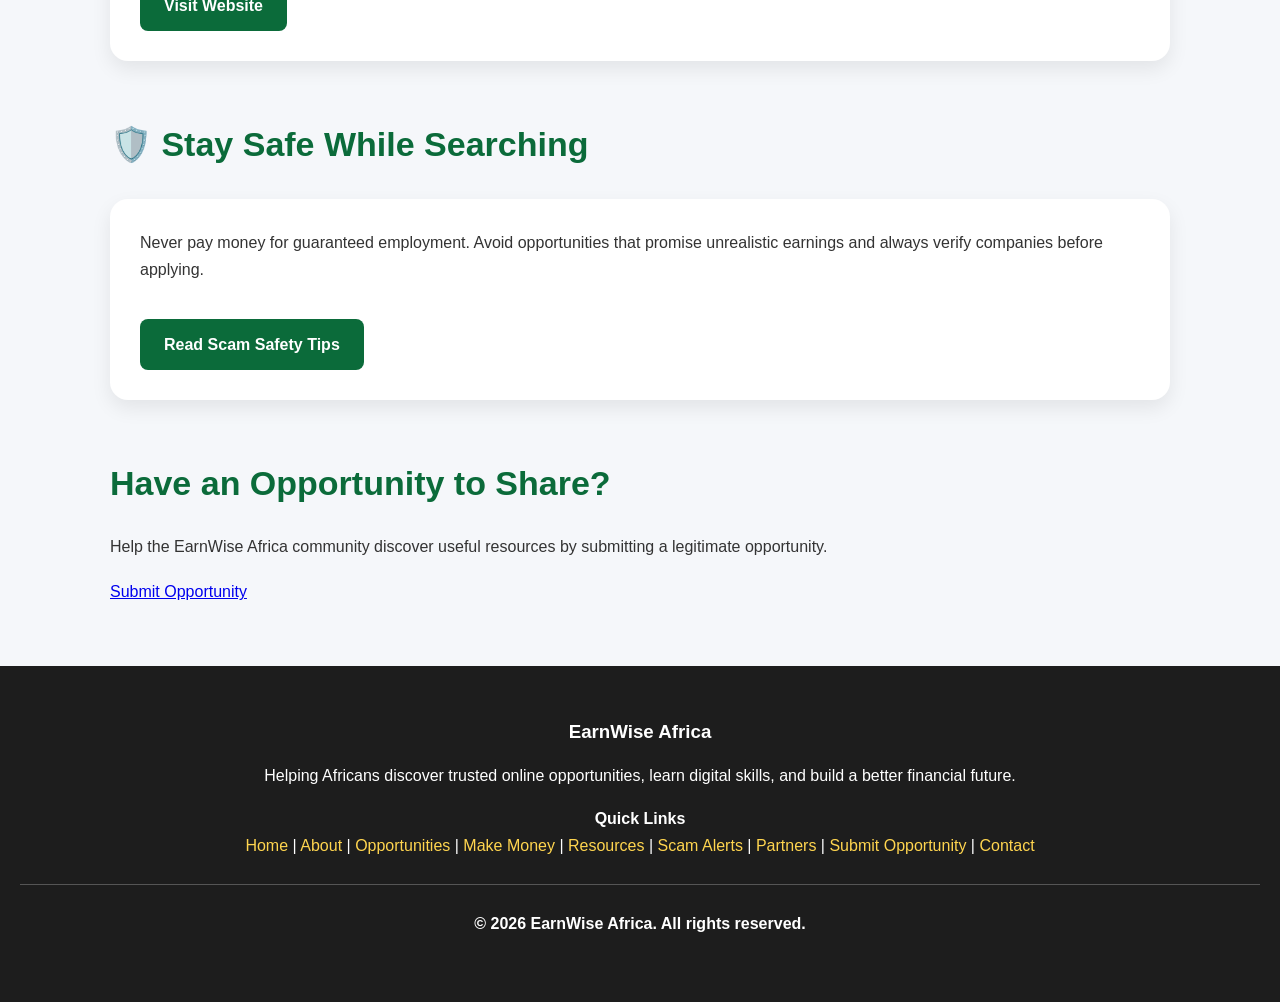
<file: opportunities.html>
<!DOCTYPE html>
<html lang="en">

<head>
<meta charset="UTF-8">
<meta name="viewport" content="width=device-width, initial-scale=1.0">

<title>Opportunities | EarnWise Africa</title>

<link rel="stylesheet" href="style.css">
</head>

<body>

<nav>

<div class="logo-container">

<img src="file_00000000fa8471f48bc9422d1ed2f3ad.png"
alt="EarnWise Africa Logo"
class="logo">

<h2>EarnWise Africa</h2>

</div>

<div class="nav-links">

<a href="index.html">Home</a> |
<a href="about.html">About</a> |
<a href="opportunities.html">Opportunities</a> |
<a href="money.html">Make Money</a> |
<a href="resources.html">Resources</a> |
<a href="scam-alerts.html">Scam Alerts</a> |
<a href="partners.html">Partners</a> |
<a href="submit-opportunity.html">Submit Opportunity</a> |
<a href="contact.html">Contact</a>

</div>

</nav>

<section class="hero">

<h1>Online Opportunities</h1>

<p>
Discover trusted freelance platforms, remote jobs, digital skills training,
and online career opportunities to help you grow safely.
</p>

</section>

<section>

<h2>🚀 Start Your Online Journey</h2>

<p>
Whether you are a beginner or an experienced professional, online work can
help you develop skills, connect with clients, and build your career.
</p>

<ul>
<li>Choose a skill you want to develop.</li>
<li>Create a professional profile or portfolio.</li>
<li>Apply through trusted platforms.</li>
<li>Always research before sharing personal information.</li>
</ul>

</section>

<section>

<h2>💼 Freelance Platforms</h2>

<div class="card">
<h3>Upwork</h3>
<p>
A global freelance marketplace for writing, programming, design,
marketing, virtual assistance, and many other skills.
</p>

<a href="https://www.upwork.com" target="_blank">
Visit Official Website
</a>
</div>

<div class="card">
<h3>Fiverr</h3>
<p>
Create professional services and offer your skills to clients worldwide.
</p>

<a href="https://www.fiverr.com" target="_blank">
Visit Official Website
</a>
</div>

<div class="card">
<h3>Freelancer</h3>
<p>
Find projects from businesses looking for freelancers in different fields.
</p>

<a href="https://www.freelancer.com" target="_blank">
Visit Official Website
</a>
</div>

</section>

<section>

<h2>🌍 Remote Work Platforms</h2>

<div class="card">
<h3>We Work Remotely</h3>

<p>
Find remote positions in technology, customer support, marketing,
design, and other industries.
</p>

<a href="https://weworkremotely.com" target="_blank">
Find Remote Jobs
</a>
</div>

<div class="card">
<h3>Remote OK</h3>

<p>
Explore remote jobs from companies around the world.
</p>

<a href="https://remoteok.com" target="_blank">
Find Opportunities
</a>
</div>

</section>

<section>

<h2>📚 Learn Skills For Better Opportunities</h2>

<div class="card">
<h3>Google Digital Garage</h3>

<p>
Learn digital marketing, online business skills, and career development.
</p>

<a href="https://learndigital.withgoogle.com" target="_blank">
Start Learning
</a>
</div>

<div class="card">
<h3>Microsoft Learn</h3>

<p>
Build skills in technology, AI, cloud computing, and cybersecurity.
</p>

<a href="https://learn.microsoft.com/training" target="_blank">
Start Learning
</a>
</div>

<div class="card">
<h3>Coursera</h3>

<p>
Access professional courses and certificates from universities and companies.
</p>

<a href="https://www.coursera.org" target="_blank">
Visit Website
</a>
</div>

</section>

<section>

<h2>🛡️ Stay Safe While Searching</h2>

<div class="card">

<p>
Never pay money for guaranteed employment. Avoid opportunities that promise
unrealistic earnings and always verify companies before applying.
</p>

<a href="scam-alerts.html">
Read Scam Safety Tips
</a>

</div>

</section>

<section>

<h2>Have an Opportunity to Share?</h2>

<p>
Help the EarnWise Africa community discover useful resources by submitting
a legitimate opportunity.
</p>

<a href="submit-opportunity.html">
Submit Opportunity
</a>

</section>

<footer>

<h3>EarnWise Africa</h3>

<p>
Helping Africans discover trusted online opportunities,
learn digital skills, and build a better financial future.
</p>

<p>
<strong>Quick Links</strong><br>

<a href="index.html">Home</a> |
<a href="about.html">About</a> |
<a href="opportunities.html">Opportunities</a> |
<a href="money.html">Make Money</a> |
<a href="resources.html">Resources</a> |
<a href="scam-alerts.html">Scam Alerts</a> |
<a href="partners.html">Partners</a> |
<a href="submit-opportunity.html">Submit Opportunity</a> |
<a href="contact.html">Contact</a>

</p>

<hr>

<p>
<strong>&copy; 2026 EarnWise Africa. All rights reserved.</strong>
</p>

</footer>

</body>
</html>
</file>
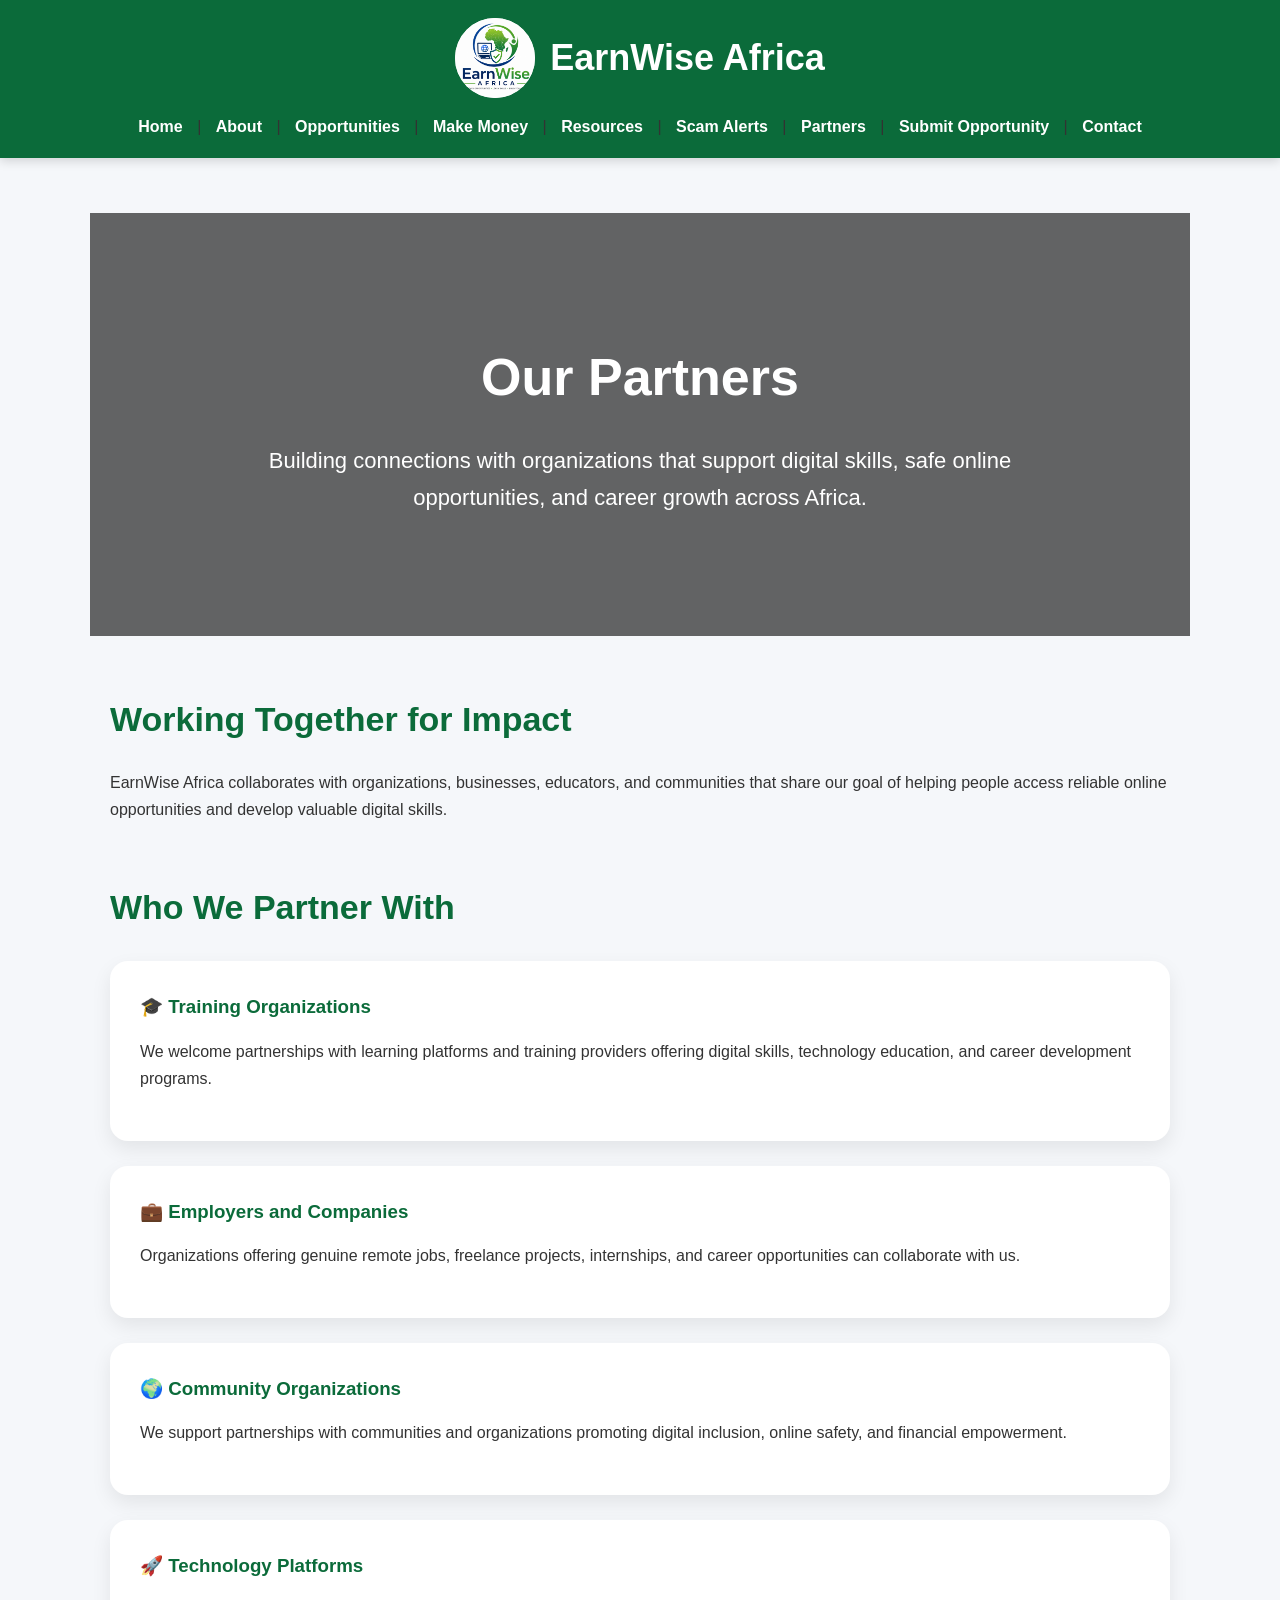
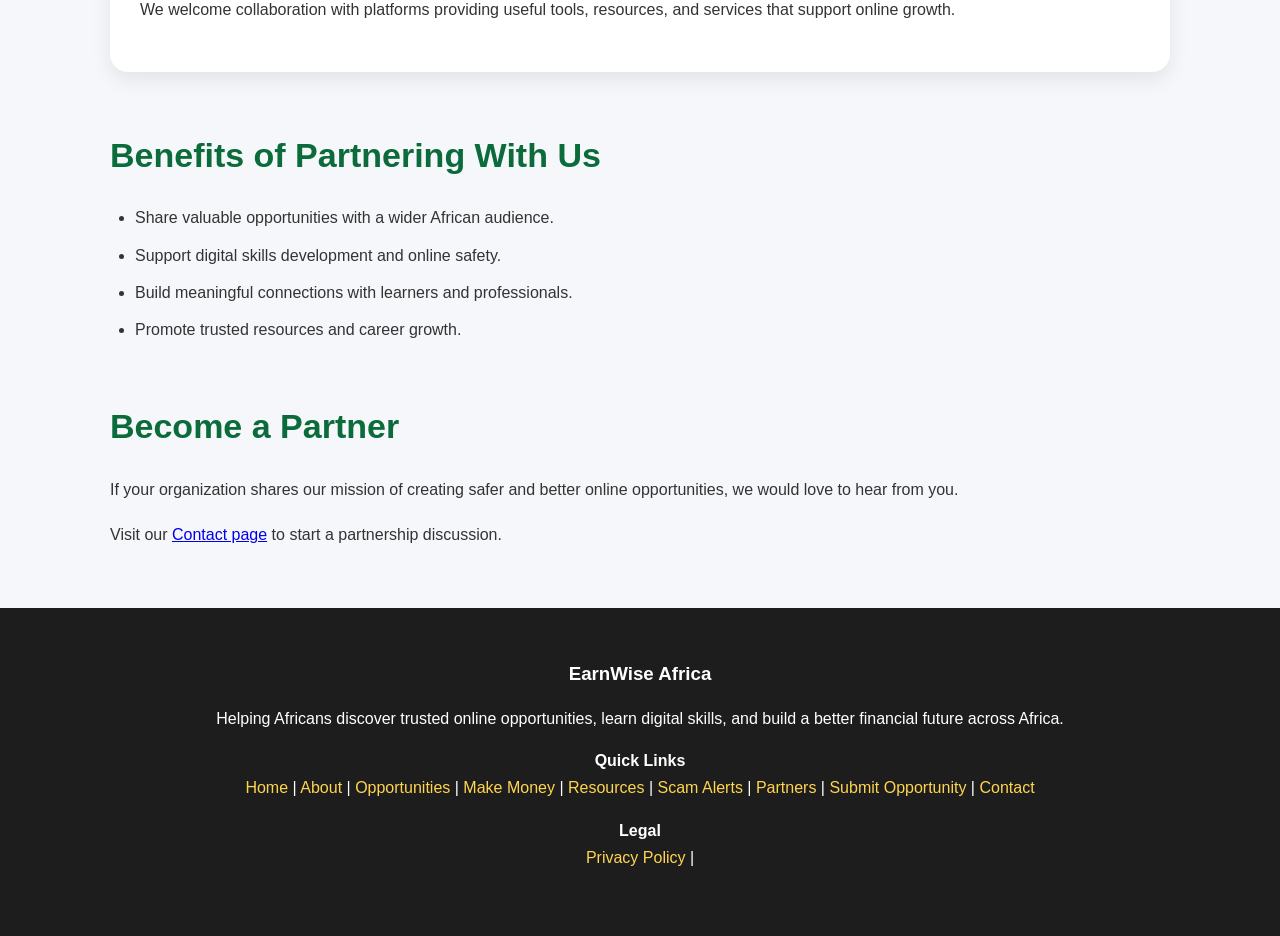
<file: partners.html>
<!DOCTYPE html>
<html lang="en">

<head>
<meta charset="UTF-8">
<meta name="viewport" content="width=device-width, initial-scale=1.0">

<title>Partners | EarnWise Africa</title>

<link rel="stylesheet" href="style.css">
</head>

<body>

<nav>

<div class="logo-container">

<img src="file_00000000fa8471f48bc9422d1ed2f3ad.png"
alt="EarnWise Africa Logo"
class="logo">

<h2>EarnWise Africa</h2>

</div>

<div class="nav-links">

<a href="index.html">Home</a> |
<a href="about.html">About</a> |
<a href="opportunities.html">Opportunities</a> |
<a href="money.html">Make Money</a> |
<a href="resources.html">Resources</a> |
<a href="scam-alerts.html">Scam Alerts</a> |
<a href="partners.html">Partners</a> |
<a href="submit-opportunity.html">Submit Opportunity</a> |
<a href="contact.html">Contact</a>

</div>

</nav>

<section class="hero">

<h1>Our Partners</h1>

<p>
Building connections with organizations that support digital skills,
safe online opportunities, and career growth across Africa.
</p>

</section>

<section>

<h2>Working Together for Impact</h2>

<p>
EarnWise Africa collaborates with organizations, businesses, educators,
and communities that share our goal of helping people access reliable
online opportunities and develop valuable digital skills.
</p>

</section>

<section>

<h2>Who We Partner With</h2>

<div class="card">

<h3>🎓 Training Organizations</h3>

<p>
We welcome partnerships with learning platforms and training providers
offering digital skills, technology education, and career development programs.
</p>

</div>

<div class="card">

<h3>💼 Employers and Companies</h3>

<p>
Organizations offering genuine remote jobs, freelance projects,
internships, and career opportunities can collaborate with us.
</p>

</div>

<div class="card">

<h3>🌍 Community Organizations</h3>

<p>
We support partnerships with communities and organizations promoting
digital inclusion, online safety, and financial empowerment.
</p>

</div>

<div class="card">

<h3>🚀 Technology Platforms</h3>

<p>
We welcome collaboration with platforms providing useful tools,
resources, and services that support online growth.
</p>

</div>

</section>

<section>

<h2>Benefits of Partnering With Us</h2>

<ul>

<li>Share valuable opportunities with a wider African audience.</li>

<li>Support digital skills development and online safety.</li>

<li>Build meaningful connections with learners and professionals.</li>

<li>Promote trusted resources and career growth.</li>

</ul>

</section>

<section>

<h2>Become a Partner</h2>

<p>
If your organization shares our mission of creating safer and better
online opportunities, we would love to hear from you.
</p>

<p>
Visit our <a href="contact.html">Contact page</a> to start a partnership discussion.
</p>

</section>

<footer>

<h3>EarnWise Africa</h3>

<p>
Helping Africans discover trusted online opportunities,
learn digital skills, and build a better financial future across Africa.
</p>

<p>
<strong>Quick Links</strong><br>

<a href="index.html">Home</a> |
<a href="about.html">About</a> |
<a href="opportunities.html">Opportunities</a> |
<a href="money.html">Make Money</a> |
<a href="resources.html">Resources</a> |
<a href="scam-alerts.html">Scam Alerts</a> |
<a href="partners.html">Partners</a> |
<a href="submit-opportunity.html">Submit Opportunity</a> |
<a href="contact.html">Contact</a>

</p>

<p>
<strong>Legal</strong><br>

<a href="privacy.html">Privacy Policy</a> |
<a href="
</file>
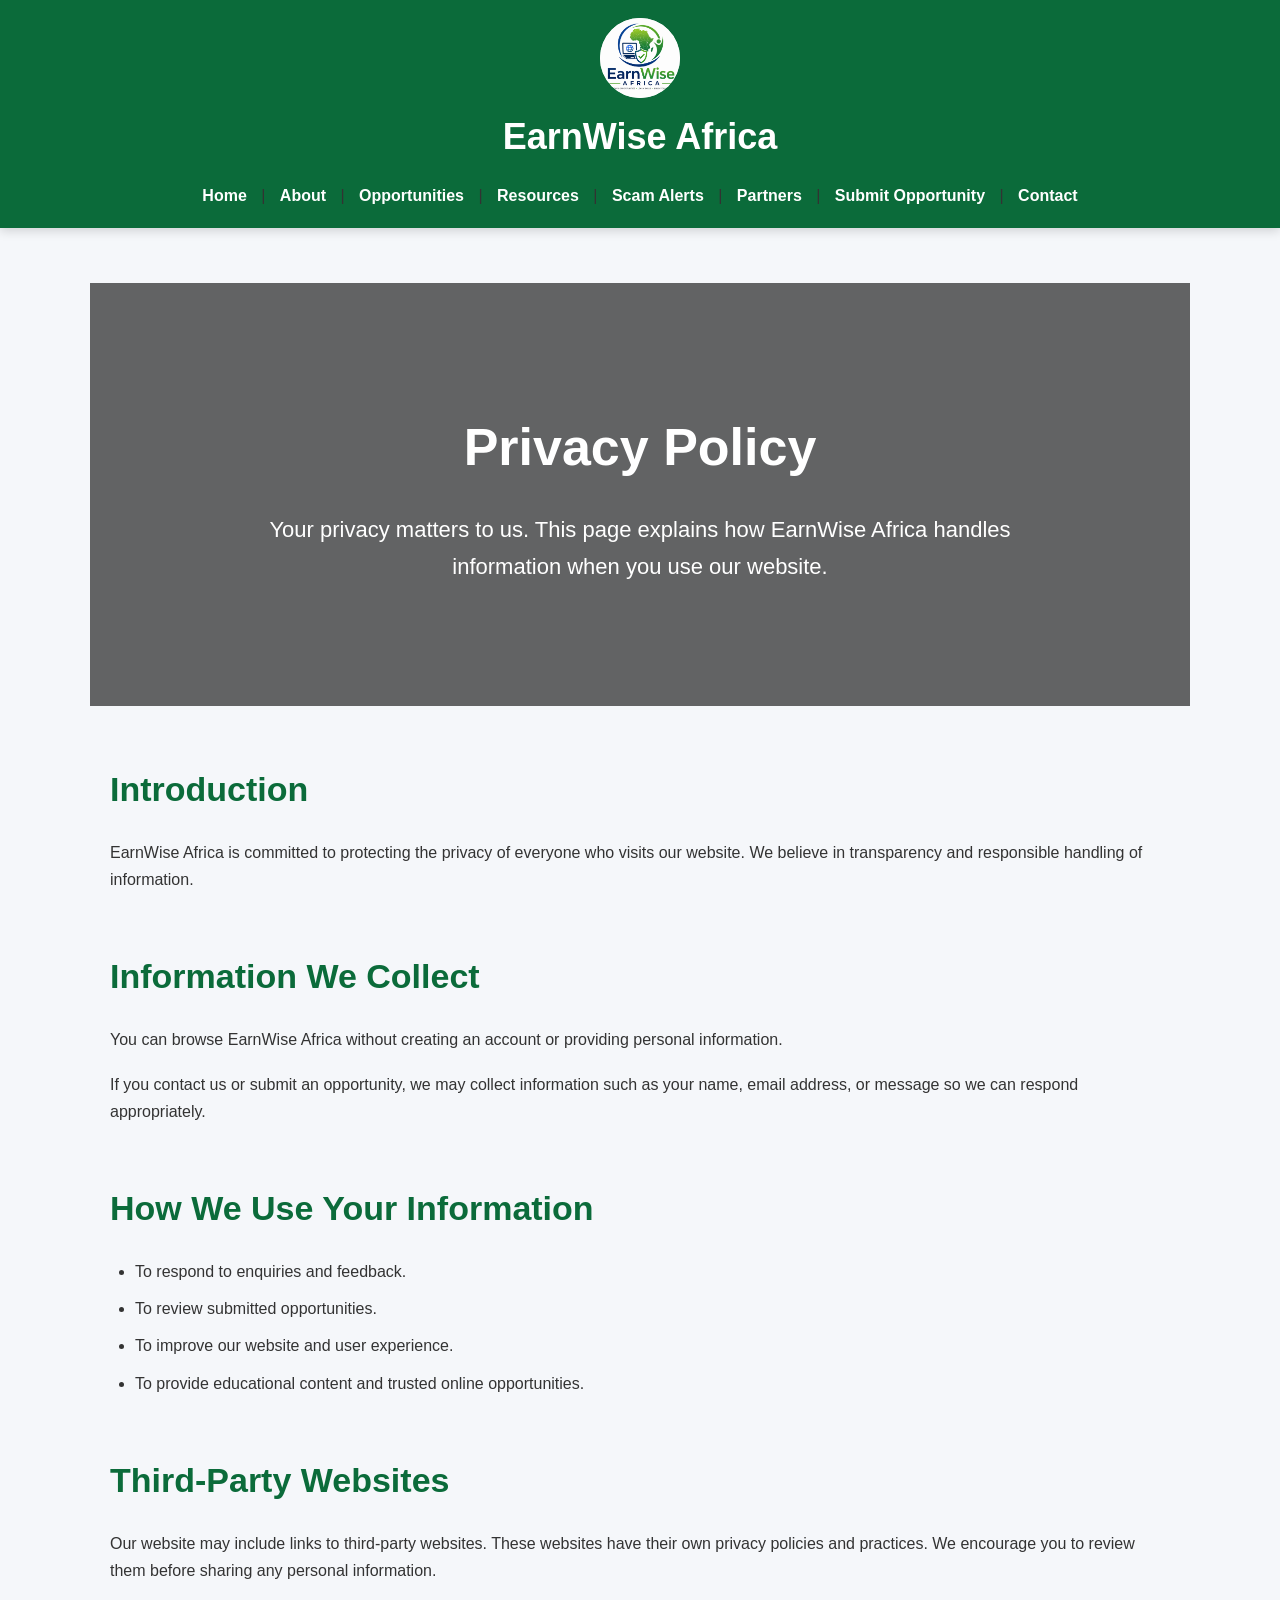
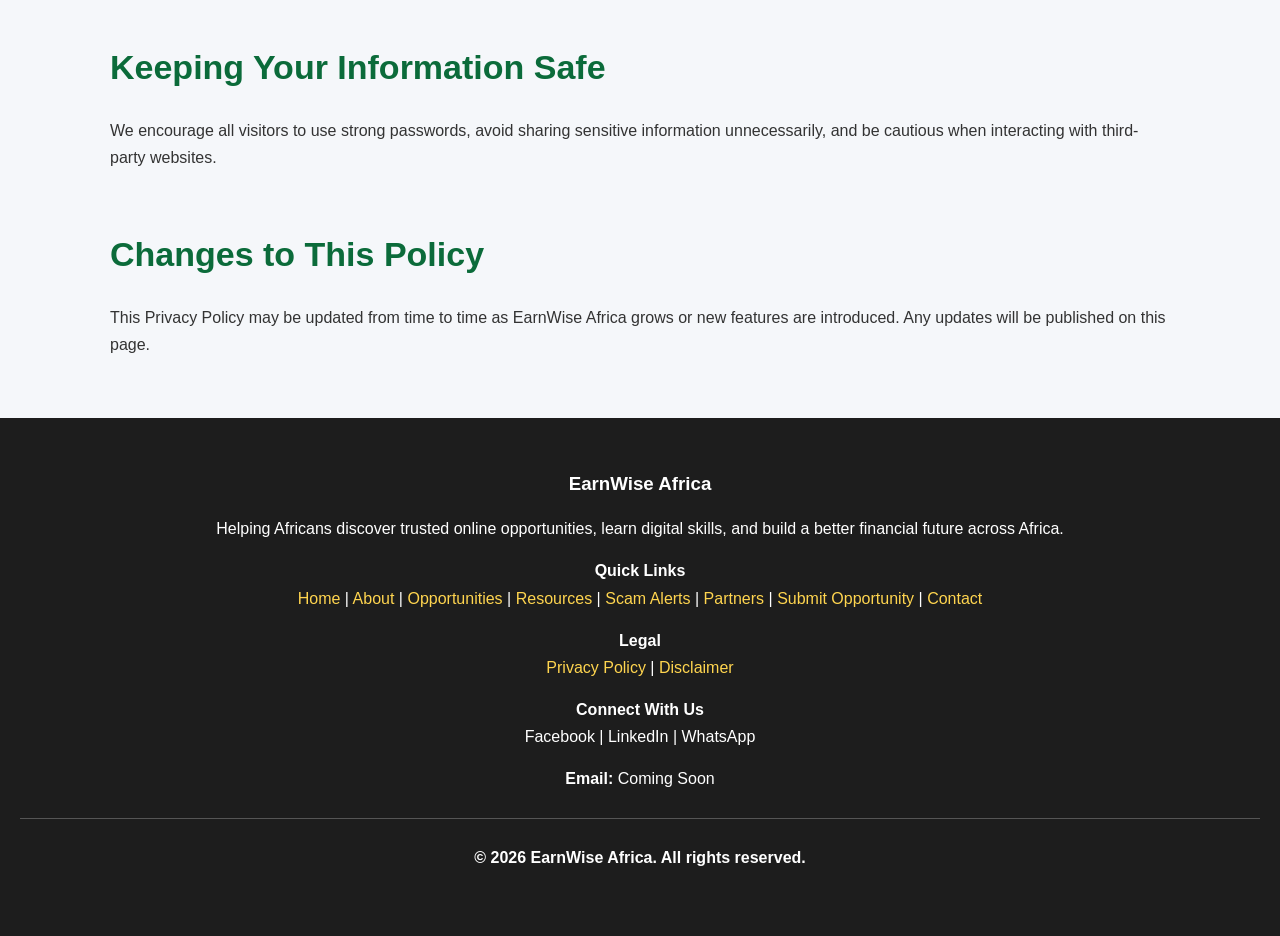
<file: privacy.html>
<!DOCTYPE html>
<html lang="en">

<head>
  <meta charset="UTF-8">
  <meta name="viewport" content="width=device-width, initial-scale=1.0">
  <title>Privacy Policy | EarnWise Africa</title>
  <link rel="stylesheet" href="style.css">
</head>

<body>

<nav>

<img src="file_00000000fa8471f48bc9422d1ed2f3ad.png" alt="EarnWise Africa Logo" class="logo">

<h2>EarnWise Africa</h2>

<a href="index.html">Home</a> |
<a href="about.html">About</a> |
<a href="opportunities.html">Opportunities</a> |
<a href="resources.html">Resources</a> |
<a href="scam-alerts.html">Scam Alerts</a> |
<a href="partners.html">Partners</a> |
<a href="submit-opportunity.html">Submit Opportunity</a> |
<a href="contact.html">Contact</a>

</nav>

<section class="hero">
  <h1>Privacy Policy</h1>
  <p>Your privacy matters to us. This page explains how EarnWise Africa handles information when you use our website.</p>
</section>

<section>

<h2>Introduction</h2>

<p>
EarnWise Africa is committed to protecting the privacy of everyone who visits our website. We believe in transparency and responsible handling of information.
</p>

</section>

<section>

<h2>Information We Collect</h2>

<p>
You can browse EarnWise Africa without creating an account or providing personal information.
</p>

<p>
If you contact us or submit an opportunity, we may collect information such as your name, email address, or message so we can respond appropriately.
</p>

</section>

<section>

<h2>How We Use Your Information</h2>

<ul>
<li>To respond to enquiries and feedback.</li>
<li>To review submitted opportunities.</li>
<li>To improve our website and user experience.</li>
<li>To provide educational content and trusted online opportunities.</li>
</ul>

</section>

<section>

<h2>Third-Party Websites</h2>

<p>
Our website may include links to third-party websites. These websites have their own privacy policies and practices. We encourage you to review them before sharing any personal information.
</p>

</section>

<section>

<h2>Keeping Your Information Safe</h2>

<p>
We encourage all visitors to use strong passwords, avoid sharing sensitive information unnecessarily, and be cautious when interacting with third-party websites.
</p>

</section>

<section>

<h2>Changes to This Policy</h2>

<p>
This Privacy Policy may be updated from time to time as EarnWise Africa grows or new features are introduced. Any updates will be published on this page.
</p>

</section>

<footer>

<h3>EarnWise Africa</h3>

<p>
Helping Africans discover trusted online opportunities, learn digital skills, and build a better financial future across Africa.
</p>

<p>
<strong>Quick Links</strong><br>
<a href="index.html">Home</a> |
<a href="about.html">About</a> |
<a href="opportunities.html">Opportunities</a> |
<a href="resources.html">Resources</a> |
<a href="scam-alerts.html">Scam Alerts</a> |
<a href="partners.html">Partners</a> |
<a href="submit-opportunity.html">Submit Opportunity</a> |
<a href="contact.html">Contact</a>
</p>

<p>
<strong>Legal</strong><br>
<a href="privacy.html">Privacy Policy</a> |
<a href="disclaimer.html">Disclaimer</a>
</p>

<p>
<strong>Connect With Us</strong><br>
Facebook | LinkedIn | WhatsApp
</p>

<p>
<strong>Email:</strong> Coming Soon
</p>

<hr>

<p><strong>&copy; 2026 EarnWise Africa. All rights reserved.</strong></p>

</footer>

</body>
</html>
</file>
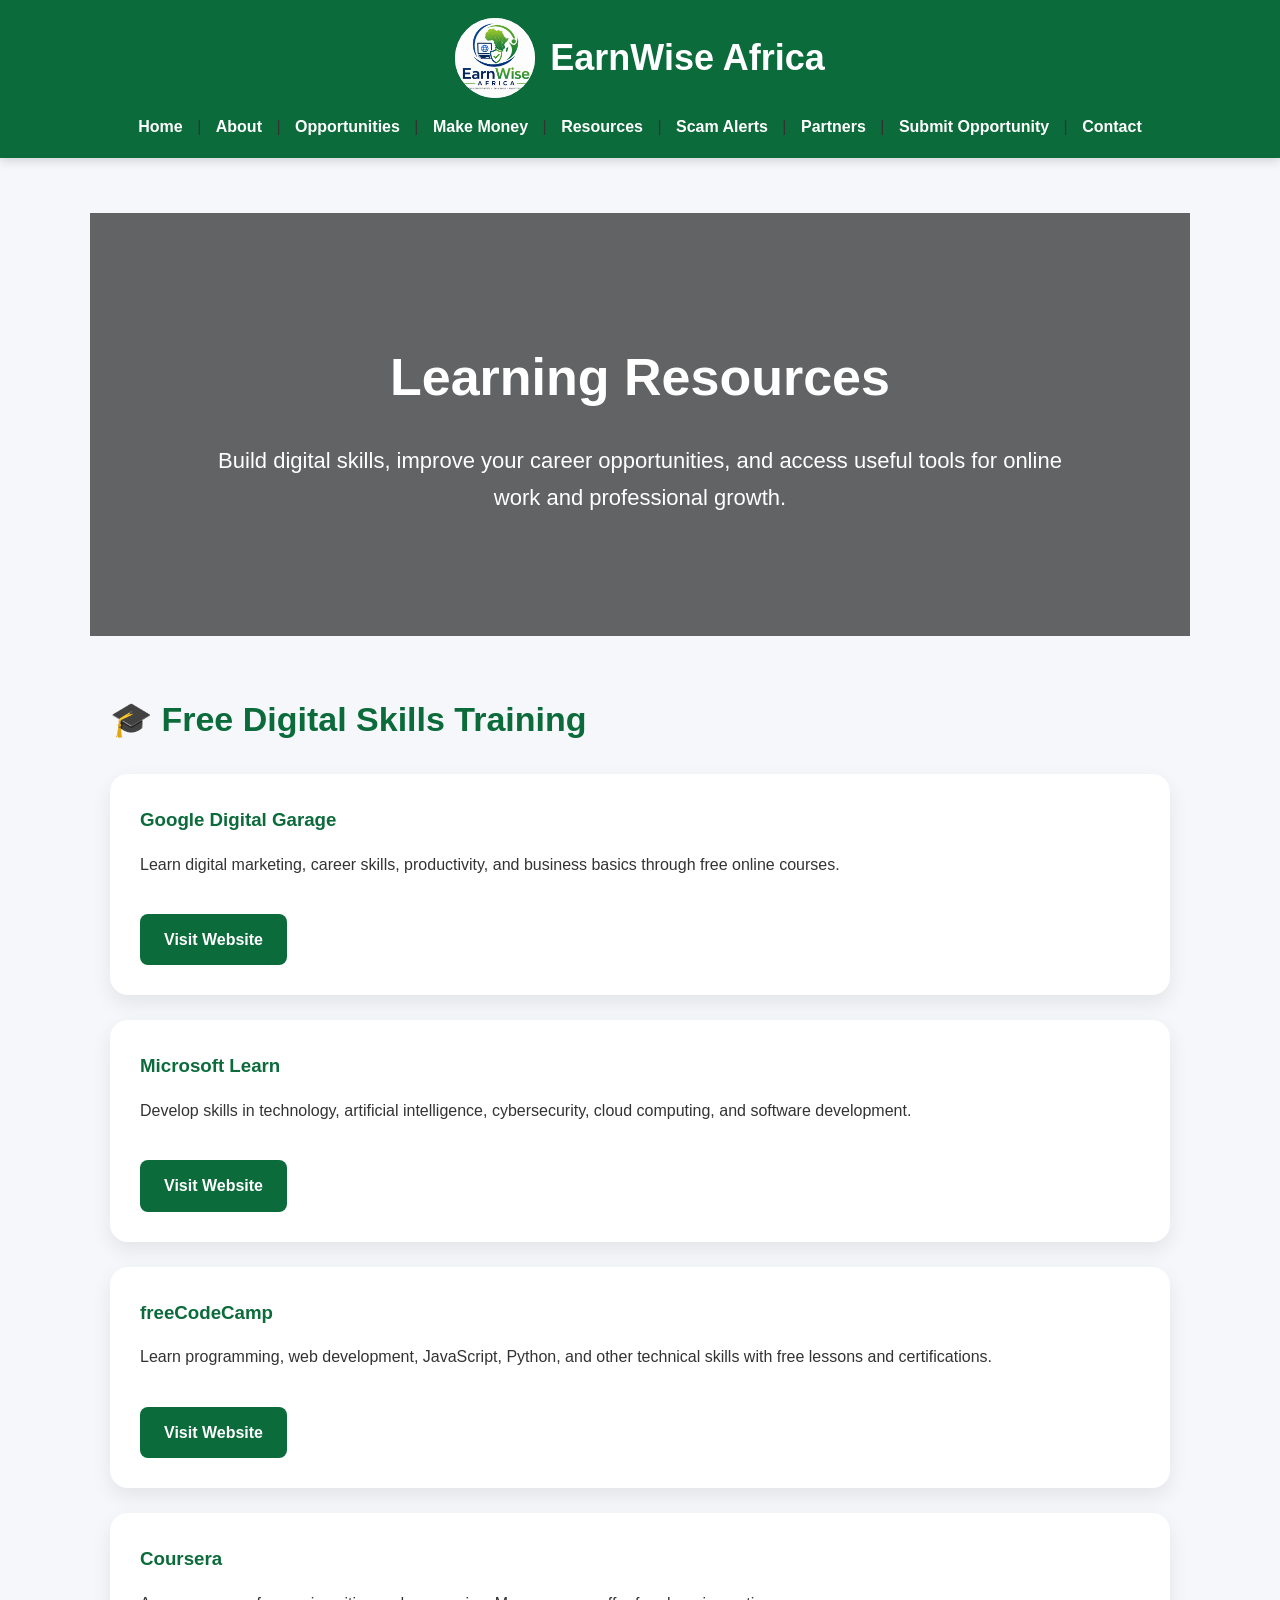
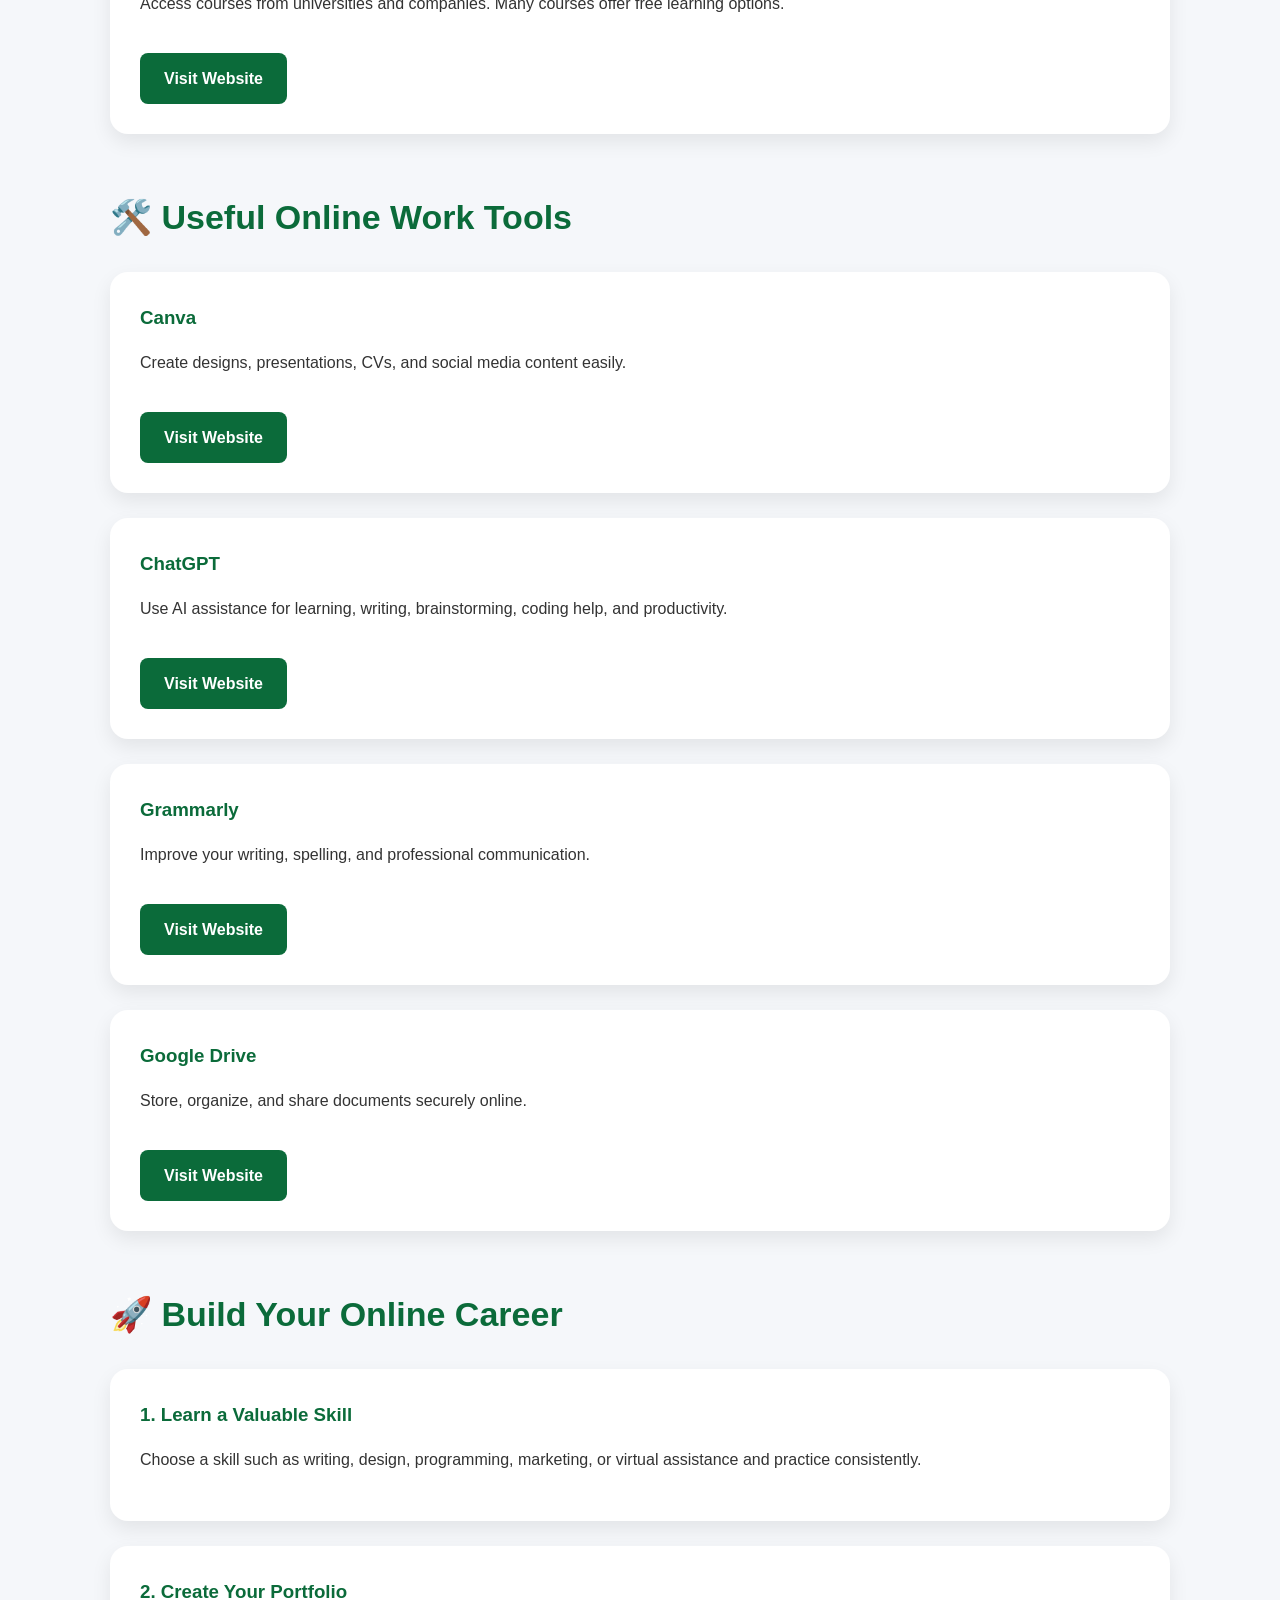
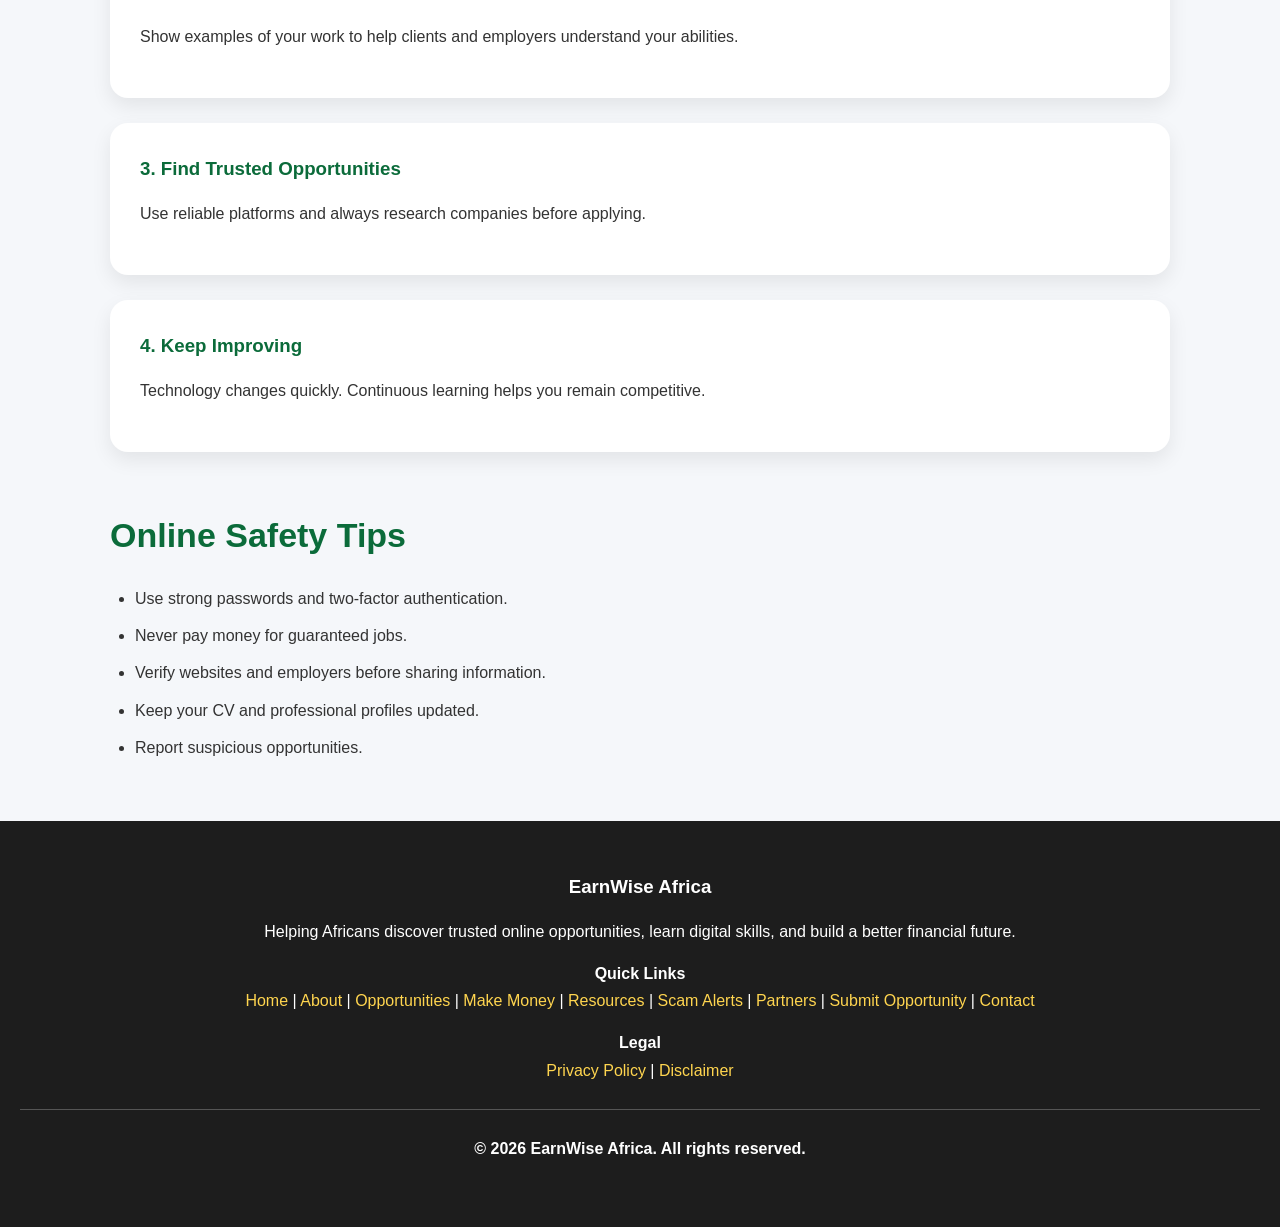
<file: resources.html>
<!DOCTYPE html>
<html lang="en">

<head>
  <meta charset="UTF-8">
  <meta name="viewport" content="width=device-width, initial-scale=1.0">
  <title>Resources | EarnWise Africa</title>
  <link rel="stylesheet" href="style.css">
</head>

<body>

<nav>

<div class="logo-container">

<img src="file_00000000fa8471f48bc9422d1ed2f3ad.png"
alt="EarnWise Africa Logo"
class="logo">

<h2>EarnWise Africa</h2>

</div>

<div class="nav-links">

<a href="index.html">Home</a> |
<a href="about.html">About</a> |
<a href="opportunities.html">Opportunities</a> |
<a href="money.html">Make Money</a> |
<a href="resources.html">Resources</a> |
<a href="scam-alerts.html">Scam Alerts</a> |
<a href="partners.html">Partners</a> |
<a href="submit-opportunity.html">Submit Opportunity</a> |
<a href="contact.html">Contact</a>

</div>

</nav>

<section class="hero">

<h1>Learning Resources</h1>

<p>
Build digital skills, improve your career opportunities, and access useful
tools for online work and professional growth.
</p>

</section>

<section>

<h2>🎓 Free Digital Skills Training</h2>

<div class="card">
<h3>Google Digital Garage</h3>
<p>
Learn digital marketing, career skills, productivity, and business basics
through free online courses.
</p>
<a href="https://learndigital.withgoogle.com" target="_blank">Visit Website</a>
</div>

<div class="card">
<h3>Microsoft Learn</h3>
<p>
Develop skills in technology, artificial intelligence, cybersecurity,
cloud computing, and software development.
</p>
<a href="https://learn.microsoft.com/training" target="_blank">Visit Website</a>
</div>

<div class="card">
<h3>freeCodeCamp</h3>
<p>
Learn programming, web development, JavaScript, Python, and other technical
skills with free lessons and certifications.
</p>
<a href="https://www.freecodecamp.org" target="_blank">Visit Website</a>
</div>

<div class="card">
<h3>Coursera</h3>
<p>
Access courses from universities and companies. Many courses offer free
learning options.
</p>
<a href="https://www.coursera.org" target="_blank">Visit Website</a>
</div>

</section>

<section>

<h2>🛠️ Useful Online Work Tools</h2>

<div class="card">
<h3>Canva</h3>
<p>
Create designs, presentations, CVs, and social media content easily.
</p>
<a href="https://www.canva.com" target="_blank">Visit Website</a>
</div>

<div class="card">
<h3>ChatGPT</h3>
<p>
Use AI assistance for learning, writing, brainstorming, coding help,
and productivity.
</p>
<a href="https://chatgpt.com" target="_blank">Visit Website</a>
</div>

<div class="card">
<h3>Grammarly</h3>
<p>
Improve your writing, spelling, and professional communication.
</p>
<a href="https://www.grammarly.com" target="_blank">Visit Website</a>
</div>

<div class="card">
<h3>Google Drive</h3>
<p>
Store, organize, and share documents securely online.
</p>
<a href="https://drive.google.com" target="_blank">Visit Website</a>
</div>

</section>

<section>

<h2>🚀 Build Your Online Career</h2>

<div class="card">
<h3>1. Learn a Valuable Skill</h3>
<p>
Choose a skill such as writing, design, programming, marketing, or virtual
assistance and practice consistently.
</p>
</div>

<div class="card">
<h3>2. Create Your Portfolio</h3>
<p>
Show examples of your work to help clients and employers understand your
abilities.
</p>
</div>

<div class="card">
<h3>3. Find Trusted Opportunities</h3>
<p>
Use reliable platforms and always research companies before applying.
</p>
</div>

<div class="card">
<h3>4. Keep Improving</h3>
<p>
Technology changes quickly. Continuous learning helps you remain competitive.
</p>
</div>

</section>

<section>

<h2>Online Safety Tips</h2>

<ul>
<li>Use strong passwords and two-factor authentication.</li>
<li>Never pay money for guaranteed jobs.</li>
<li>Verify websites and employers before sharing information.</li>
<li>Keep your CV and professional profiles updated.</li>
<li>Report suspicious opportunities.</li>
</ul>

</section>

<footer>

<h3>EarnWise Africa</h3>

<p>
Helping Africans discover trusted online opportunities,
learn digital skills, and build a better financial future.
</p>

<p>
<strong>Quick Links</strong><br>
<a href="index.html">Home</a> |
<a href="about.html">About</a> |
<a href="opportunities.html">Opportunities</a> |
<a href="money.html">Make Money</a> |
<a href="resources.html">Resources</a> |
<a href="scam-alerts.html">Scam Alerts</a> |
<a href="partners.html">Partners</a> |
<a href="submit-opportunity.html">Submit Opportunity</a> |
<a href="contact.html">Contact</a>
</p>

<p>
<strong>Legal</strong><br>
<a href="privacy.html">Privacy Policy</a> |
<a href="disclaimer.html">Disclaimer</a>
</p>

<hr>

<p>
<strong>&copy; 2026 EarnWise Africa. All rights reserved.</strong>
</p>

</footer>

</body>
</html>
</file>
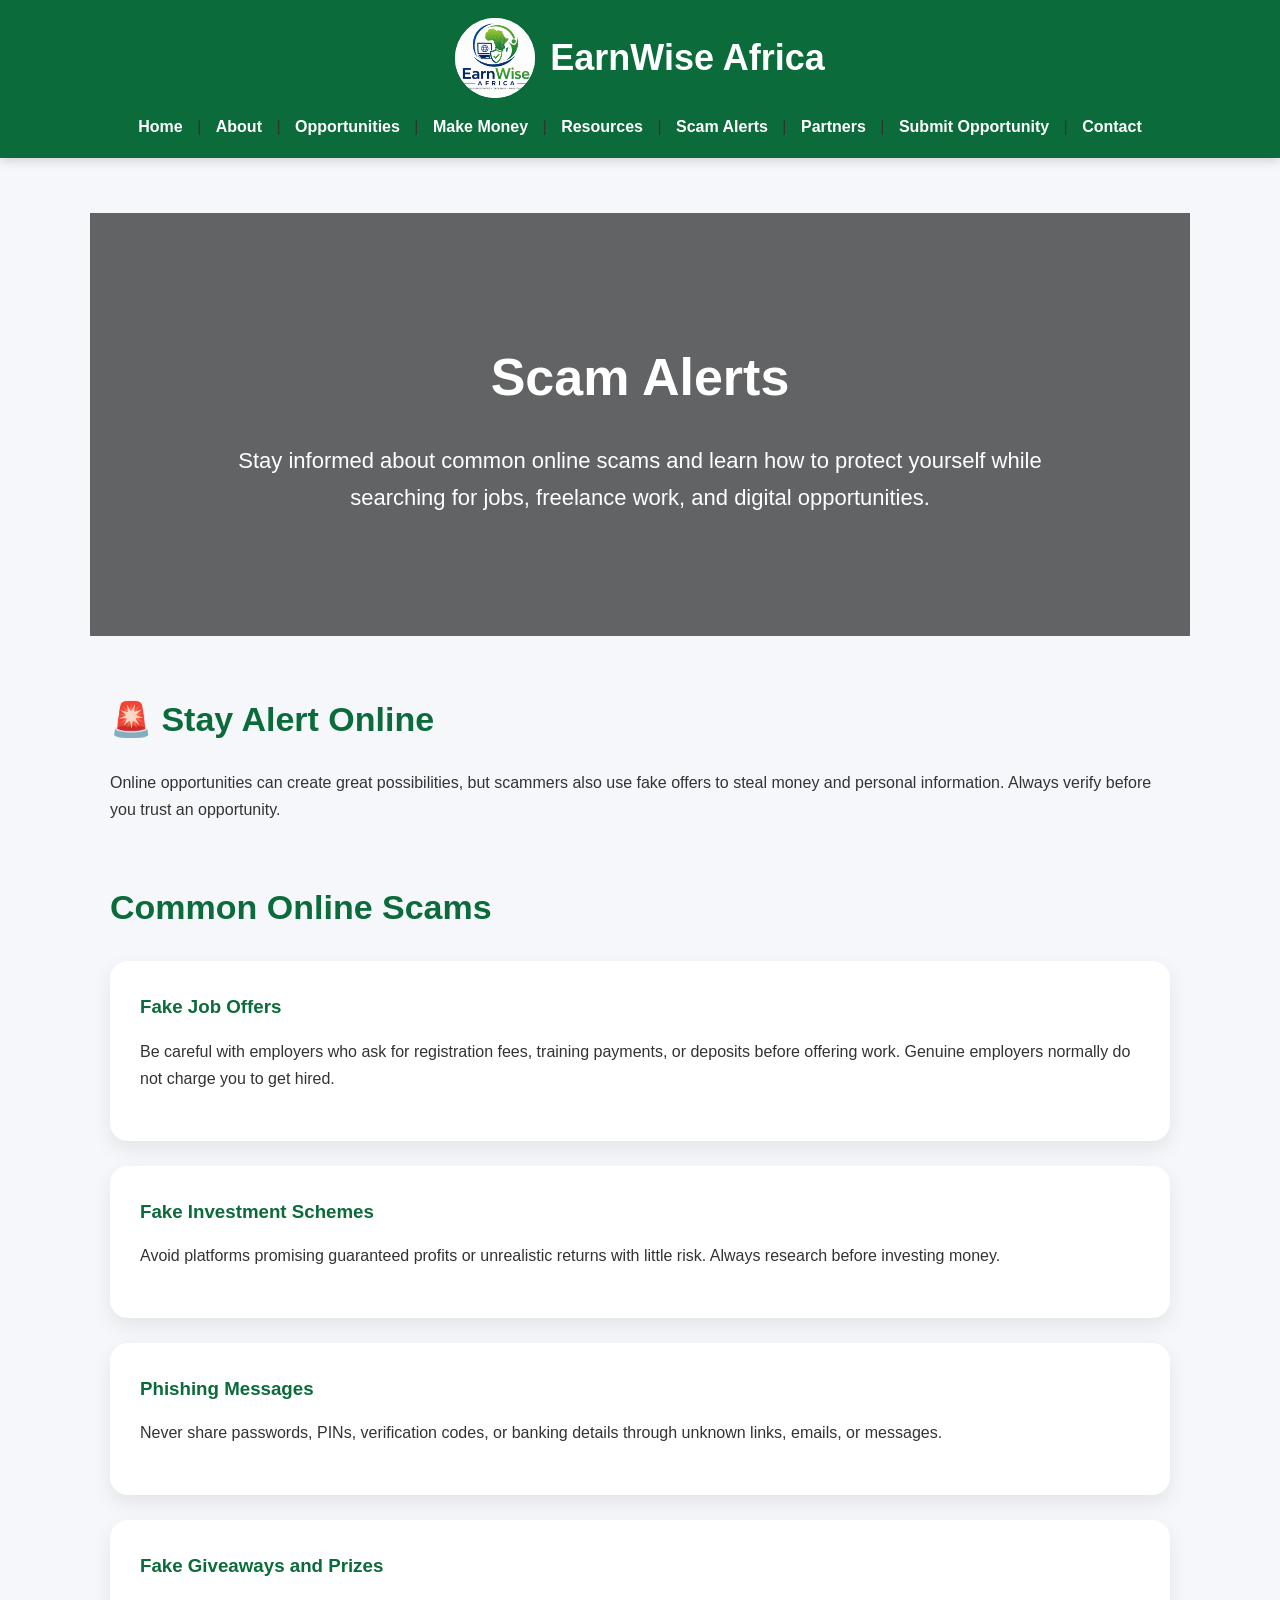
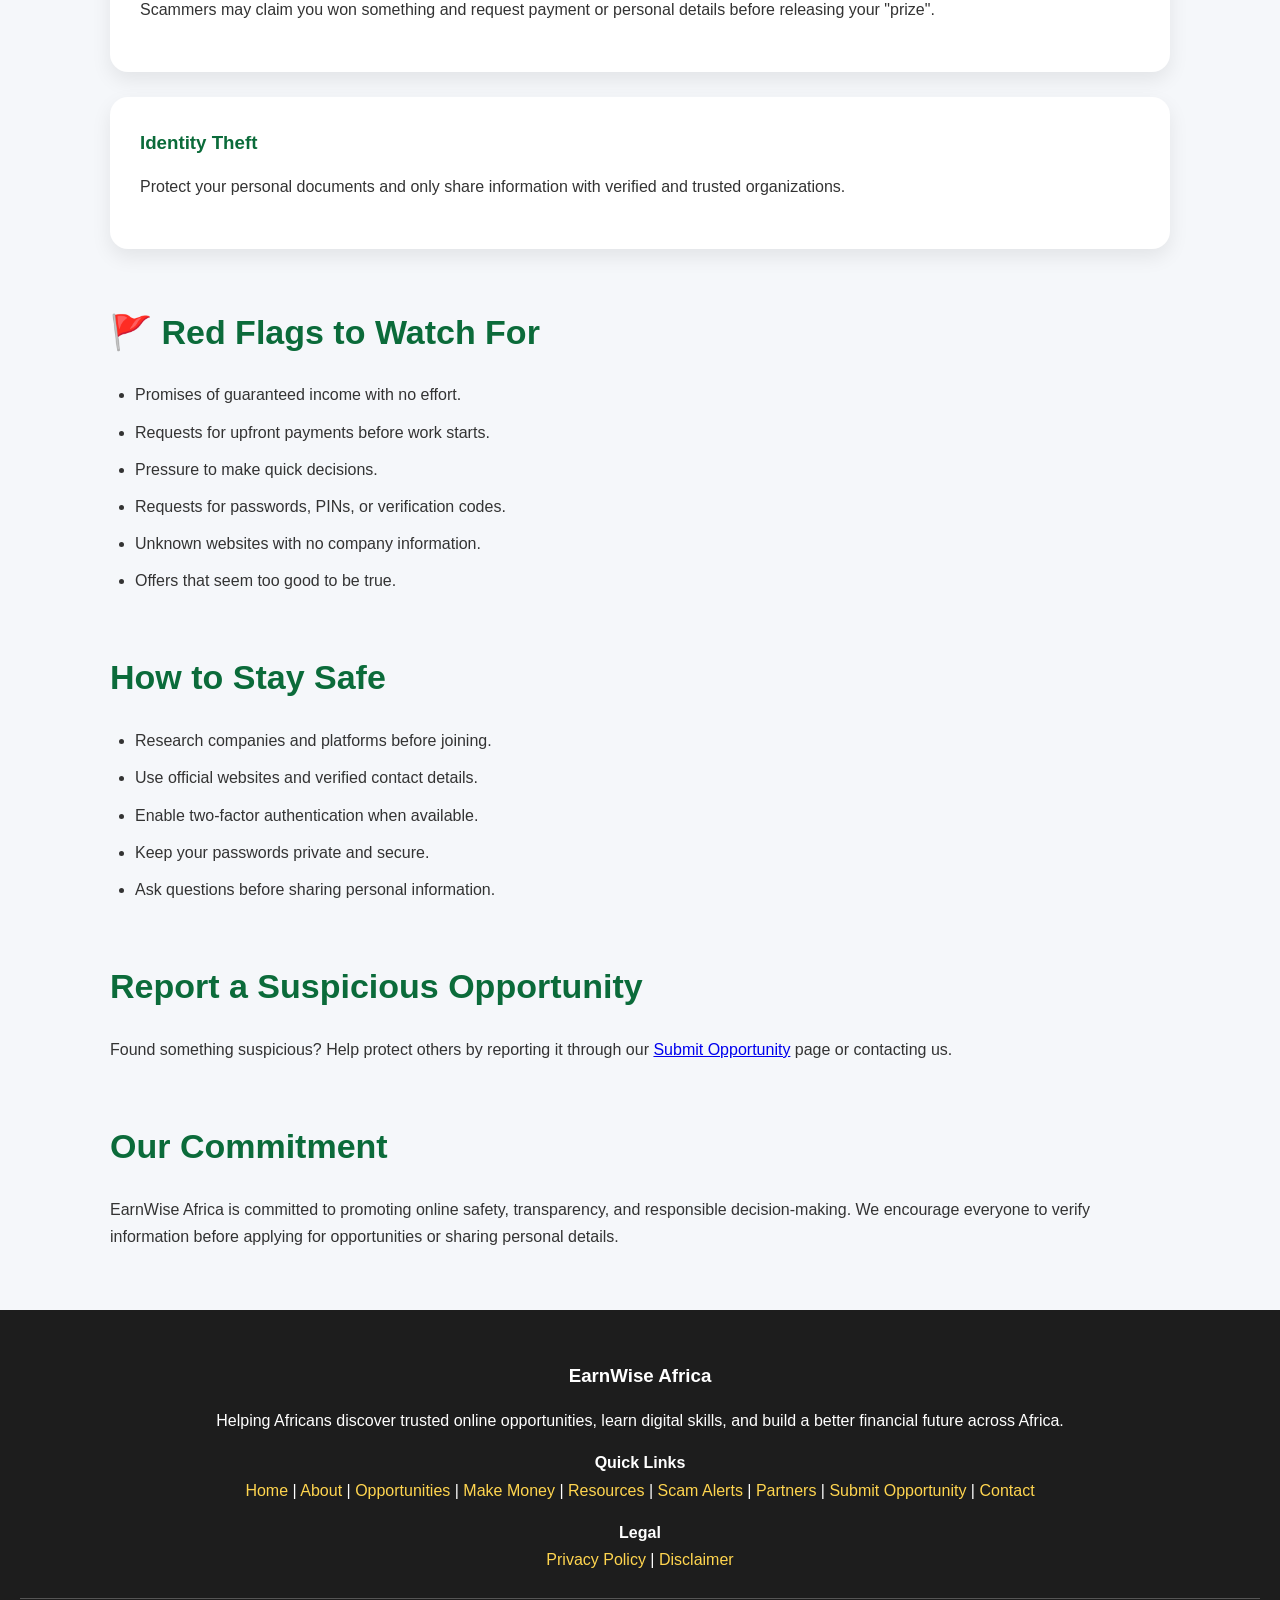
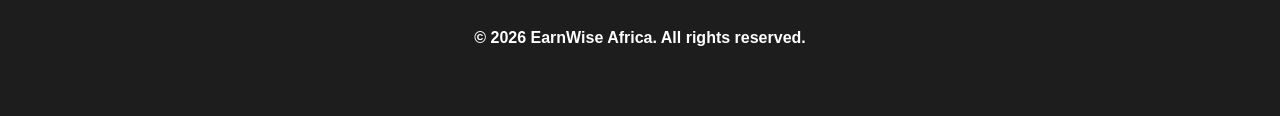
<file: scam-alerts.html>
<!DOCTYPE html>
<html lang="en">

<head>
  <meta charset="UTF-8">
  <meta name="viewport" content="width=device-width, initial-scale=1.0">
  <title>Scam Alerts | EarnWise Africa</title>
  <link rel="stylesheet" href="style.css">
</head>

<body>

<nav>

<div class="logo-container">

<img src="file_00000000fa8471f48bc9422d1ed2f3ad.png"
alt="EarnWise Africa Logo"
class="logo">

<h2>EarnWise Africa</h2>

</div>

<div class="nav-links">

<a href="index.html">Home</a> |
<a href="about.html">About</a> |
<a href="opportunities.html">Opportunities</a> |
<a href="money.html">Make Money</a> |
<a href="resources.html">Resources</a> |
<a href="scam-alerts.html">Scam Alerts</a> |
<a href="partners.html">Partners</a> |
<a href="submit-opportunity.html">Submit Opportunity</a> |
<a href="contact.html">Contact</a>

</div>

</nav>

<section class="hero">

<h1>Scam Alerts</h1>

<p>
Stay informed about common online scams and learn how to protect yourself
while searching for jobs, freelance work, and digital opportunities.
</p>

</section>

<section>

<h2>🚨 Stay Alert Online</h2>

<p>
Online opportunities can create great possibilities, but scammers also use
fake offers to steal money and personal information. Always verify before
you trust an opportunity.
</p>

</section>

<section>

<h2>Common Online Scams</h2>

<div class="card">

<h3>Fake Job Offers</h3>

<p>
Be careful with employers who ask for registration fees, training payments,
or deposits before offering work. Genuine employers normally do not charge
you to get hired.
</p>

</div>

<div class="card">

<h3>Fake Investment Schemes</h3>

<p>
Avoid platforms promising guaranteed profits or unrealistic returns with
little risk. Always research before investing money.
</p>

</div>

<div class="card">

<h3>Phishing Messages</h3>

<p>
Never share passwords, PINs, verification codes, or banking details through
unknown links, emails, or messages.
</p>

</div>

<div class="card">

<h3>Fake Giveaways and Prizes</h3>

<p>
Scammers may claim you won something and request payment or personal details
before releasing your "prize".
</p>

</div>

<div class="card">

<h3>Identity Theft</h3>

<p>
Protect your personal documents and only share information with verified and
trusted organizations.
</p>

</div>

</section>

<section>

<h2>🚩 Red Flags to Watch For</h2>

<ul>
<li>Promises of guaranteed income with no effort.</li>
<li>Requests for upfront payments before work starts.</li>
<li>Pressure to make quick decisions.</li>
<li>Requests for passwords, PINs, or verification codes.</li>
<li>Unknown websites with no company information.</li>
<li>Offers that seem too good to be true.</li>
</ul>

</section>

<section>

<h2>How to Stay Safe</h2>

<ul>
<li>Research companies and platforms before joining.</li>
<li>Use official websites and verified contact details.</li>
<li>Enable two-factor authentication when available.</li>
<li>Keep your passwords private and secure.</li>
<li>Ask questions before sharing personal information.</li>
</ul>

</section>

<section>

<h2>Report a Suspicious Opportunity</h2>

<p>
Found something suspicious? Help protect others by reporting it through our
<a href="submit-opportunity.html">Submit Opportunity</a> page or contacting us.
</p>

</section>

<section>

<h2>Our Commitment</h2>

<p>
EarnWise Africa is committed to promoting online safety, transparency, and
responsible decision-making. We encourage everyone to verify information
before applying for opportunities or sharing personal details.
</p>

</section>

<footer>

<h3>EarnWise Africa</h3>

<p>
Helping Africans discover trusted online opportunities,
learn digital skills, and build a better financial future across Africa.
</p>

<p>
<strong>Quick Links</strong><br>
<a href="index.html">Home</a> |
<a href="about.html">About</a> |
<a href="opportunities.html">Opportunities</a> |
<a href="money.html">Make Money</a> |
<a href="resources.html">Resources</a> |
<a href="scam-alerts.html">Scam Alerts</a> |
<a href="partners.html">Partners</a> |
<a href="submit-opportunity.html">Submit Opportunity</a> |
<a href="contact.html">Contact</a>
</p>

<p>
<strong>Legal</strong><br>
<a href="privacy.html">Privacy Policy</a> |
<a href="disclaimer.html">Disclaimer</a>
</p>

<hr>

<p>
<strong>&copy; 2026 EarnWise Africa. All rights reserved.</strong>
</p>

</footer>

</body>
</html>
</file>
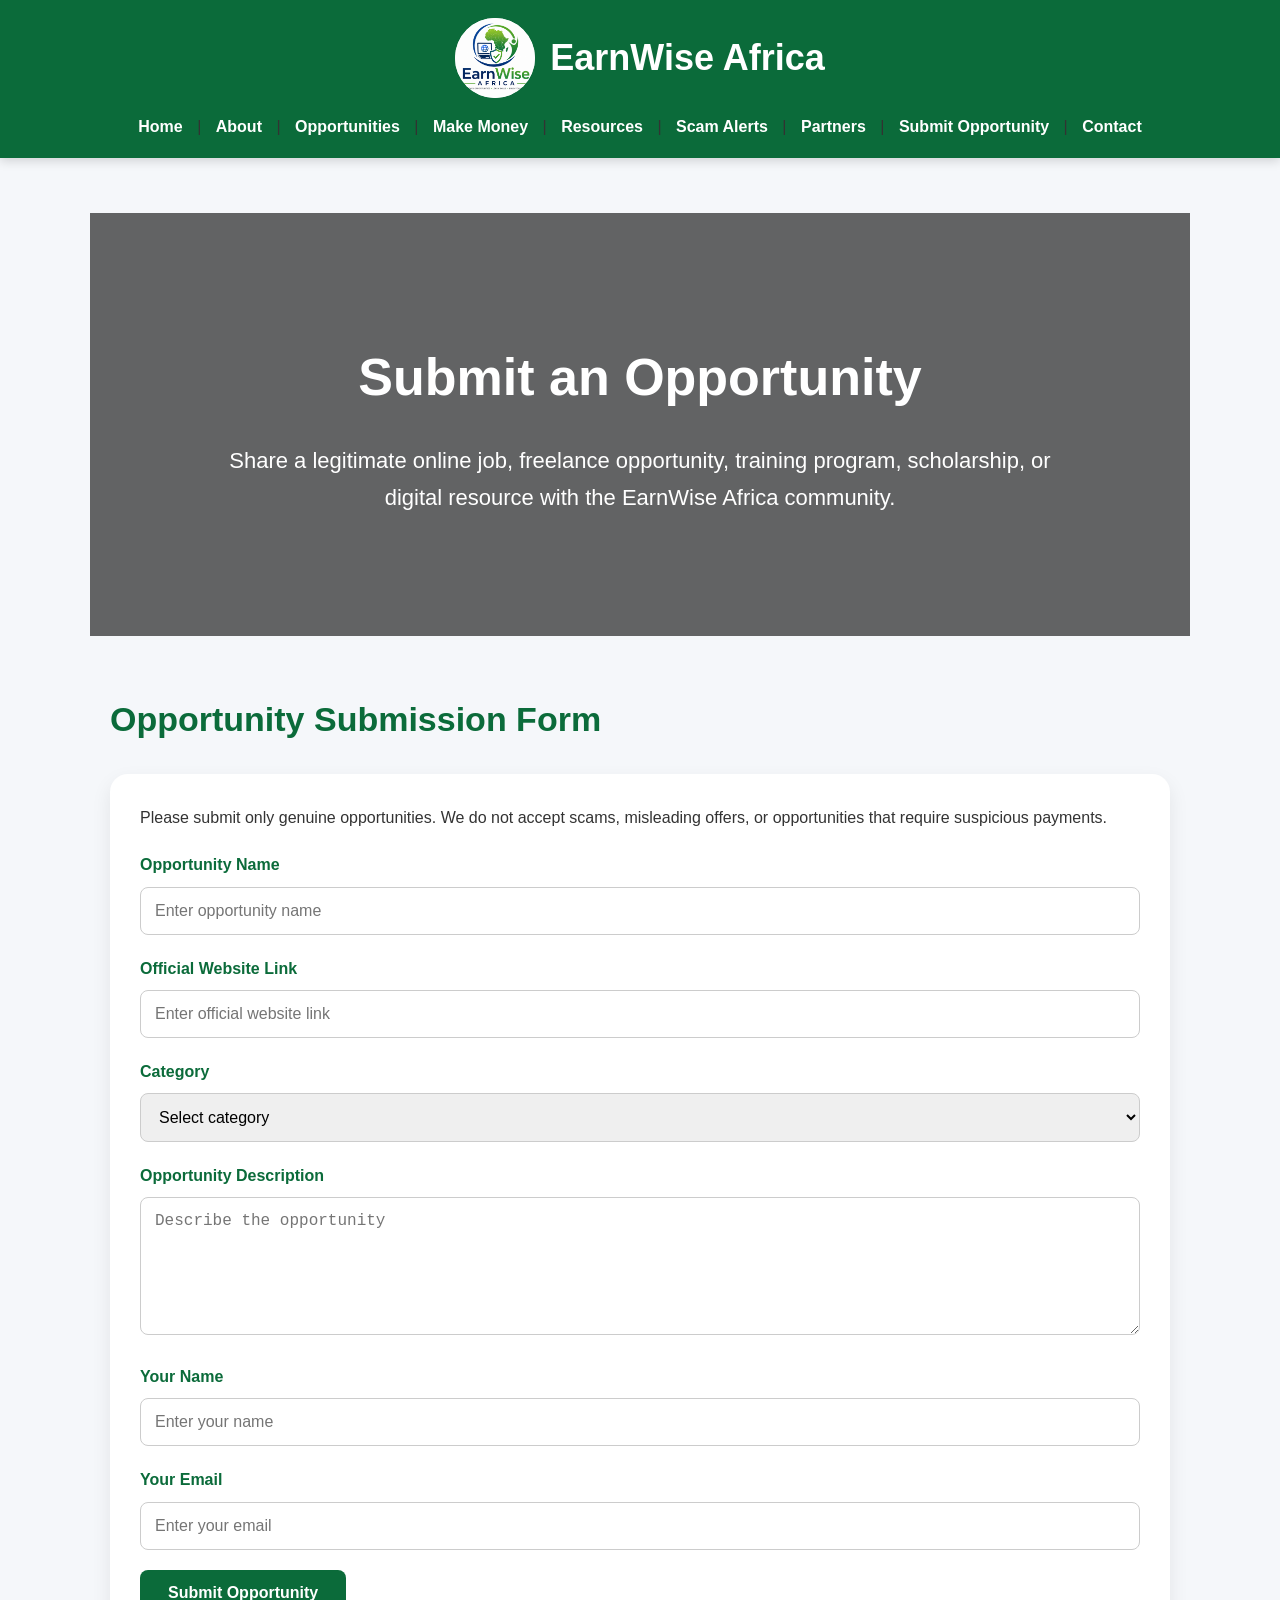
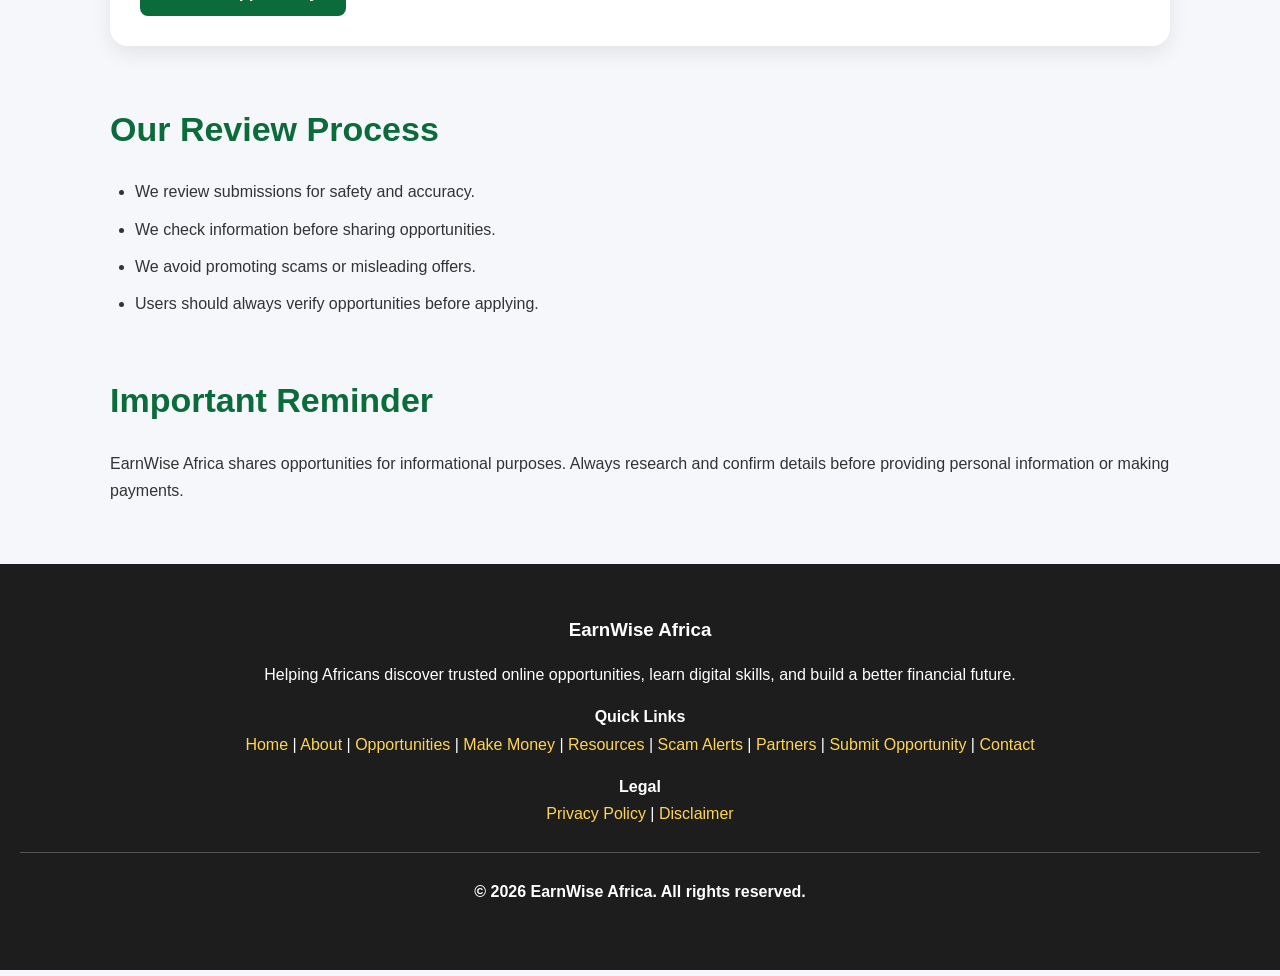
<file: submit-opportunity.html>
<!DOCTYPE html>
<html lang="en">

<head>
<meta charset="UTF-8">
<meta name="viewport" content="width=device-width, initial-scale=1.0">

<title>Submit Opportunity | EarnWise Africa</title>

<link rel="stylesheet" href="style.css">
</head>

<body>

<nav>

<div class="logo-container">

<img src="file_00000000fa8471f48bc9422d1ed2f3ad.png"
alt="EarnWise Africa Logo"
class="logo">

<h2>EarnWise Africa</h2>

</div>

<div class="nav-links">

<a href="index.html">Home</a> |
<a href="about.html">About</a> |
<a href="opportunities.html">Opportunities</a> |
<a href="money.html">Make Money</a> |
<a href="resources.html">Resources</a> |
<a href="scam-alerts.html">Scam Alerts</a> |
<a href="partners.html">Partners</a> |
<a href="submit-opportunity.html">Submit Opportunity</a> |
<a href="contact.html">Contact</a>

</div>

</nav>

<section class="hero">

<h1>Submit an Opportunity</h1>

<p>
Share a legitimate online job, freelance opportunity, training program,
scholarship, or digital resource with the EarnWise Africa community.
</p>

</section>

<section>

<h2>Opportunity Submission Form</h2>

<div class="card">

<p>
Please submit only genuine opportunities. We do not accept scams,
misleading offers, or opportunities that require suspicious payments.
</p>

<form action="https://formspree.io/f/xjgqdejr" method="POST">

<label for="opportunity">Opportunity Name</label>
<input id="opportunity" type="text" name="opportunity"
placeholder="Enter opportunity name" required>

<label for="website">Official Website Link</label>
<input id="website" type="url" name="website"
placeholder="Enter official website link" required>

<label for="category">Category</label>

<select id="category" name="category" required>

<option value="">Select category</option>
<option>Online Job</option>
<option>Freelance Work</option>
<option>Remote Work</option>
<option>Training Course</option>
<option>Scholarship</option>
<option>Other</option>

</select>

<label for="description">Opportunity Description</label>

<textarea id="description" name="description" rows="6"
placeholder="Describe the opportunity" required></textarea>

<label for="name">Your Name</label>

<input id="name" type="text" name="name"
placeholder="Enter your name" required>

<label for="email">Your Email</label>

<input id="email" type="email" name="email"
placeholder="Enter your email" required>

<button type="submit">
Submit Opportunity
</button>

</form>

</div>

</section>

<section>

<h2>Our Review Process</h2>

<ul>
<li>We review submissions for safety and accuracy.</li>
<li>We check information before sharing opportunities.</li>
<li>We avoid promoting scams or misleading offers.</li>
<li>Users should always verify opportunities before applying.</li>
</ul>

</section>

<section>

<h2>Important Reminder</h2>

<p>
EarnWise Africa shares opportunities for informational purposes.
Always research and confirm details before providing personal information
or making payments.
</p>

</section>

<footer>

<h3>EarnWise Africa</h3>

<p>
Helping Africans discover trusted online opportunities,
learn digital skills, and build a better financial future.
</p>

<p>
<strong>Quick Links</strong><br>

<a href="index.html">Home</a> |
<a href="about.html">About</a> |
<a href="opportunities.html">Opportunities</a> |
<a href="money.html">Make Money</a> |
<a href="resources.html">Resources</a> |
<a href="scam-alerts.html">Scam Alerts</a> |
<a href="partners.html">Partners</a> |
<a href="submit-opportunity.html">Submit Opportunity</a> |
<a href="contact.html">Contact</a>

</p>

<p>
<strong>Legal</strong><br>

<a href="privacy.html">Privacy Policy</a> |
<a href="disclaimer.html">Disclaimer</a>

</p>

<hr>

<p>
<strong>&copy; 2026 EarnWise Africa. All rights reserved.</strong>
</p>

</footer>

</body>
</html>
</file>
<file: style.css>
*{
  margin:0;
  padding:0;
  box-sizing:border-box;
}

html{
  scroll-behavior:smooth;
}

body{
  font-family:Arial, Helvetica, sans-serif;
  background:#f5f7fa;
  color:#333;
  line-height:1.7;
}

/* Navigation */

nav{
  background:#0b6b3a;
  padding:18px;
  text-align:center;
  position:sticky;
  top:0;
  z-index:1000;
  box-shadow:0 3px 10px rgba(0,0,0,.15);
}

/* Logo Container */

.logo-container{
  display:flex;
  justify-content:center;
  align-items:center;
  gap:15px;
  margin-bottom:15px;
}

.logo{
  width:80px;
  height:80px;
  object-fit:contain;
  border-radius:50%;
  background:white;
}

.logo-container h2{
  color:white;
  font-size:36px;
  margin:0;
}

nav h2{
  color:white;
  font-size:36px;
  margin-bottom:15px;
}

.nav-links a,
nav a{
  color:white;
  text-decoration:none;
  margin:0 10px;
  font-weight:bold;
  transition:.3s;
}

nav a:hover{
  color:#ffd54f;
}

/* Hero */

.hero{
  background:
  linear-gradient(rgba(0,0,0,.6),rgba(0,0,0,.6)),
  url("https://images.unsplash.com/photo-1521737604893-d14cc237f11d?w=1600");

  background-size:cover;
  background-position:center;
  color:white;
  text-align:center;
  padding:120px 20px;
}

.hero h1{
  font-size:52px;
  margin-bottom:20px;
}

.hero p{
  font-size:22px;
  max-width:850px;
  margin:auto;
}

.hero a{
  display:inline-block;
  margin-top:35px;
  background:#0b6b3a;
  color:white;
  padding:15px 35px;
  border-radius:40px;
  text-decoration:none;
  font-weight:bold;
}

.hero a:hover{
  background:#09582f;
}

/* Sections */

section{
  max-width:1100px;
  margin:55px auto;
  padding:0 20px;
}

section h2{
  color:#0b6b3a;
  font-size:34px;
  margin-bottom:20px;
}

section p{
  margin-bottom:18px;
}

/* Cards */

.card{
  background:white;
  padding:30px;
  margin:25px 0;
  border-radius:18px;
  box-shadow:0 8px 20px rgba(0,0,0,.08);
  transition:.3s;
}

.card:hover{
  transform:translateY(-6px);
}

.card h3{
  color:#0b6b3a;
  margin-bottom:15px;
}

.card a{
  display:inline-block;
  margin-top:18px;
  padding:12px 24px;
  background:#0b6b3a;
  color:white;
  border-radius:8px;
  text-decoration:none;
  font-weight:bold;
}

.card a:hover{
  background:#09582f;
}

/* Lists */

ul,
ol{
  padding-left:25px;
}

li{
  margin-bottom:10px;
}

/* Forms */

form{
  margin-top:20px;
}

label{
  display:block;
  margin-bottom:8px;
  color:#0b6b3a;
  font-weight:bold;
}

input,
textarea,
select{
  width:100%;
  padding:14px;
  margin-bottom:20px;
  border:1px solid #ccc;
  border-radius:8px;
  font-size:16px;
}

input:focus,
textarea:focus,
select:focus{
  outline:none;
  border-color:#0b6b3a;
}

textarea{
  resize:vertical;
}

button{
  background:#0b6b3a;
  color:white;
  border:none;
  padding:14px 28px;
  border-radius:8px;
  font-size:16px;
  font-weight:bold;
  cursor:pointer;
}

button:hover{
  background:#09582f;
}

/* Footer */

footer{
  background:#1d1d1d;
  color:white;
  text-align:center;
  padding:50px 20px;
  margin-top:60px;
}

footer h3{
  margin-bottom:15px;
}

footer p{
  margin-bottom:15px;
}

footer a{
  color:#ffd54f;
  text-decoration:none;
}

footer a:hover{
  text-decoration:underline;
}

hr{
  border:none;
  border-top:1px solid #555;
  margin:25px 0;
}

/* Mobile */

@media(max-width:768px){

.logo{
  width:65px;
  height:65px;
}

.logo-container{
  flex-direction:column;
}

.logo-container h2{
  font-size:28px;
}

nav a{
  display:inline-block;
  margin:8px;
}

.hero{
  padding:90px 20px;
}

.hero h1{
  font-size:38px;
}

.hero p{
  font-size:18px;
}

section h2{
  font-size:28px;
}

.card{
  padding:22px;
}

button{
  width:100%;
}

}
</file>
